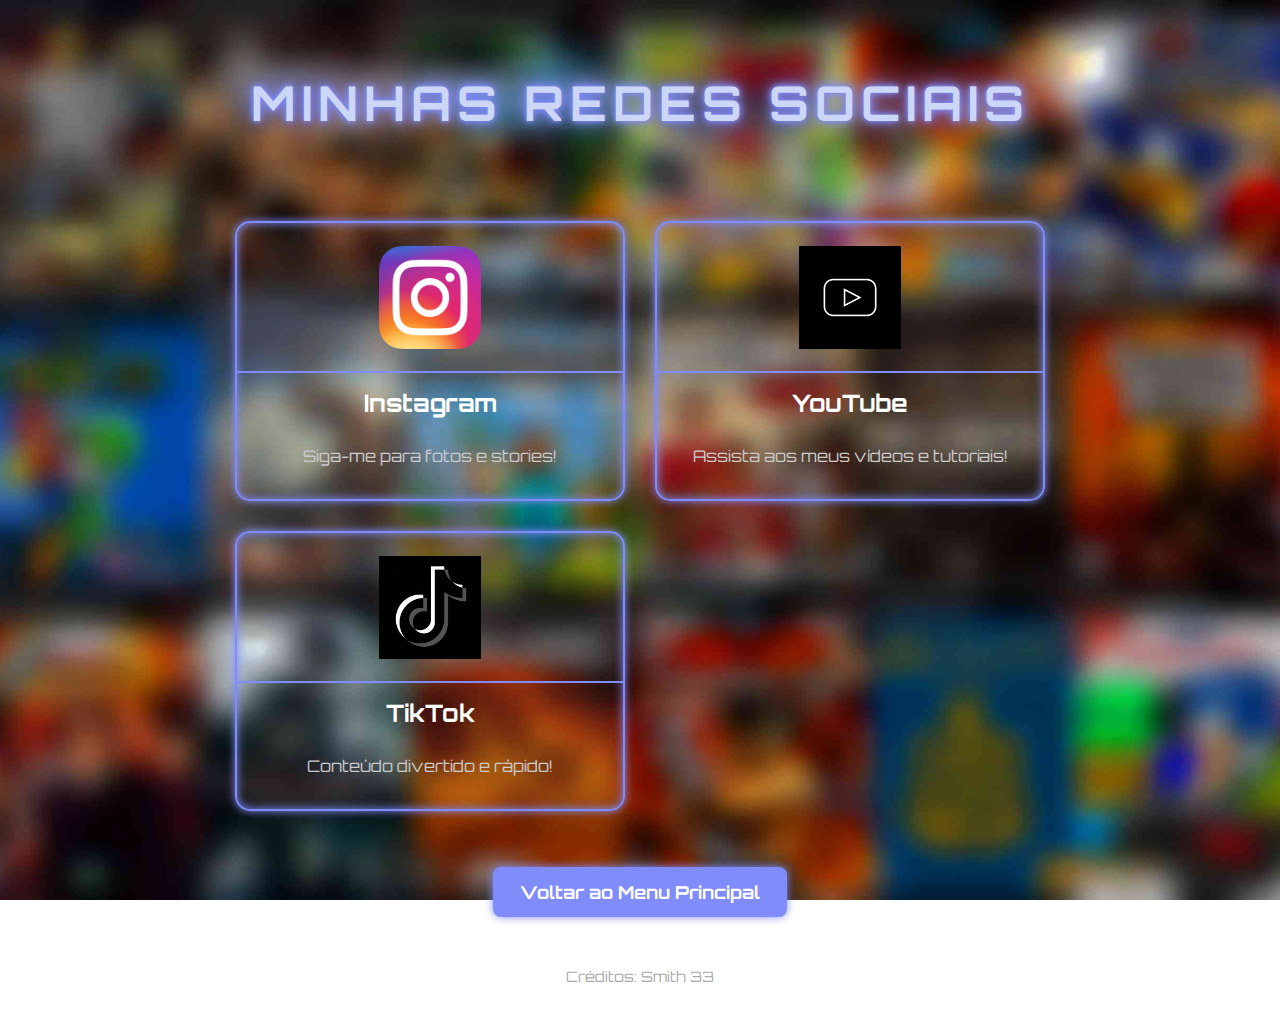
<file: Links/index.html>
<!DOCTYPE html>
<html lang="pt-br">
<head>
    <meta charset="UTF-8">
    <meta name="viewport" content="width=device-width, initial-scale=1.0">
    <title>Minhas Redes Sociais</title>
    <link rel="stylesheet" href="redes-sociais.css">
</head>
<body>
    <header>
        <h1>Minhas Redes Sociais</h1>
    </header>

    <main>
        <ul class="social-list">
            <li class="social-item">
                <a href="https://www.instagram.com/smith.sx1" target="_blank">
                    <div class="social-icon">
                        <img src="icons/instagram.png" alt="Ícone do Instagram">
                    </div>
                    <div class="social-info">
                        <h2>Instagram</h2>
                        <p>Siga-me para fotos e stories!</p>
                    </div>
                </a>
            </li>
            <li class="social-item">
                <a href="https://www.youtube.com/@smith33x" target="_blank">
                    <div class="social-icon">
                        <img src="icons/youtube.jpg" alt="Ícone do YouTube">
                    </div>
                    <div class="social-info">
                        <h2>YouTube</h2>
                        <p>Assista aos meus vídeos e tutoriais!</p>
                    </div>
                </a>
            </li>
            <li class="social-item">
                <a href="https://www.tiktok.com/@smith33x" target="_blank">
                    <div class="social-icon">
                        <img src="icons/tiktok.jpg" alt="Ícone do TikTok">
                    </div>
                    <div class="social-info">
                        <h2>TikTok</h2>
                        <p>Conteúdo divertido e rápido!</p>
                    </div>
                </a>
            </li>
        </ul>
    </main>

    <div class="back-to-menu">
        <a href="../index.html">Voltar ao Menu Principal</a>
    </div>

    <div class="credits">Créditos: Smith 33</div>
</body>
</html>
</file>
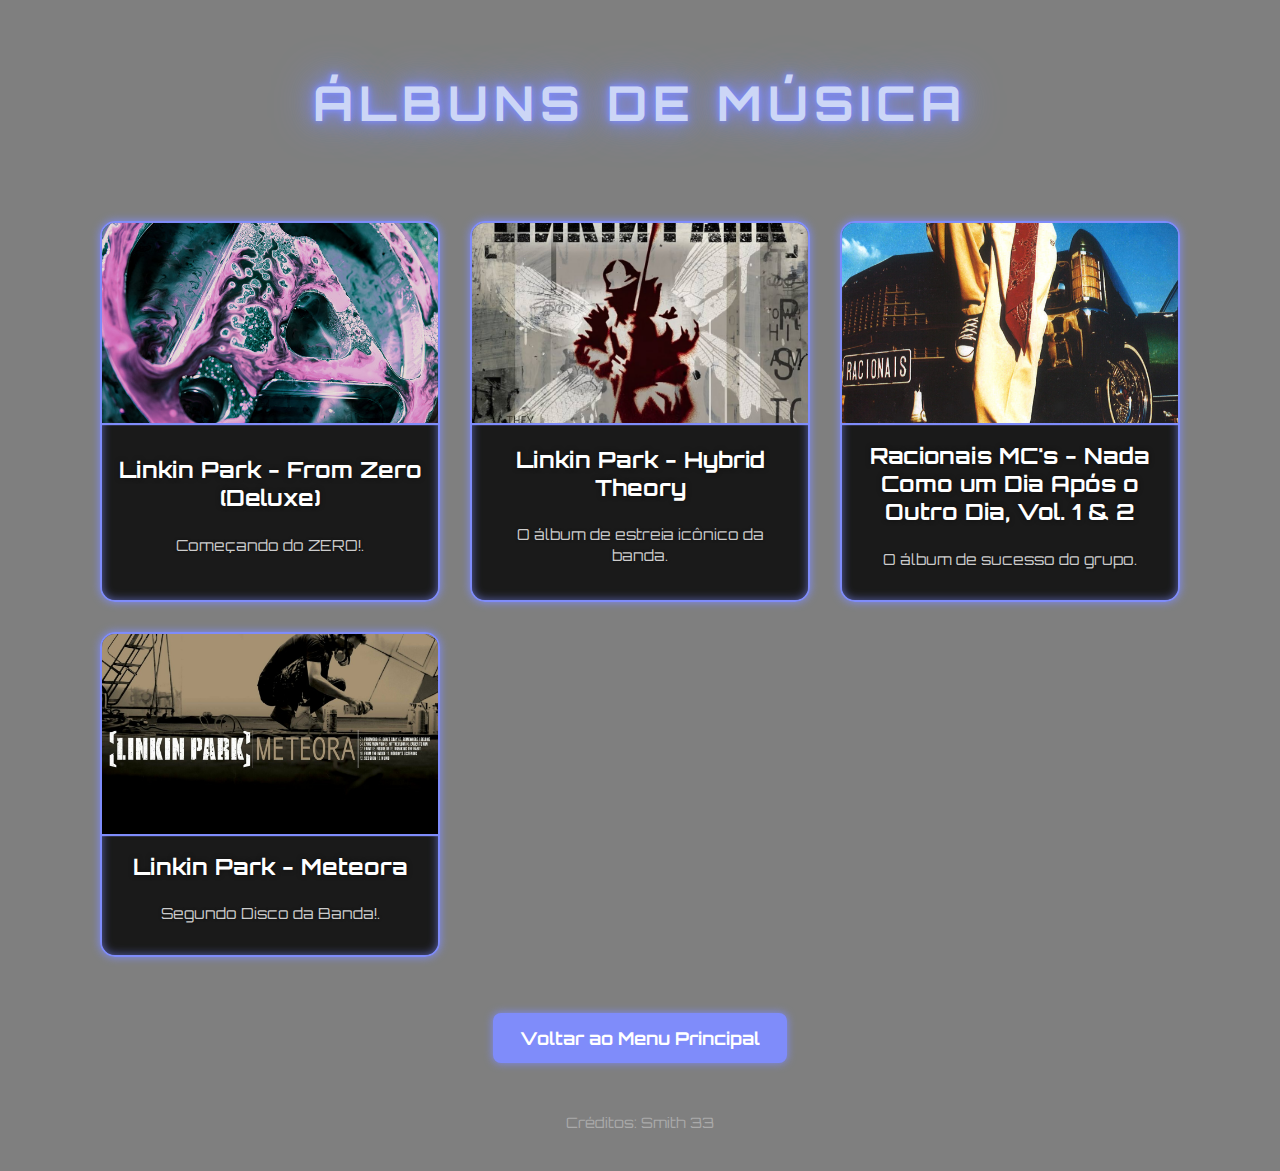
<file: Arquivos/music/index.html>
<!DOCTYPE html>
<html lang="pt-br">
<head>
    <meta charset="UTF-8">
    <meta name="viewport" content="width=device-width, initial-scale=1.0">
    <title>Álbuns de Música - Sua Biblioteca</title>
    <link rel="stylesheet" href="music-albums.css">
    
    </head>
<body>
    <div id="page-transition-overlay">
        <div class="spinner"></div>
    </div>

    <header>
        <h1>Álbuns de Música</h1>
    </header>

    <main class="album-category-container">
        <ul class="album-category-list">
            
            <li class="album-category-item">
                <a href="https://www.mediafire.com/file/zqbpl25zlhhfa0g/From+Zero+(Deluxe+Edition).zip/file" download>
                    <div class="album-cover">
                        <img src="img/from_zero_deluxe_cover.jpg" alt="Capa Linkin Park - From Zero (Deluxe)">
                    </div>
                    <div class="album-info">
                        <h2>Linkin Park - From Zero (Deluxe)</h2>
                        <p>Começando do ZERO!.</p>
                    </div>
                </a>
            </li>

            <li class="album-category-item">
                <a href="https://www.mediafire.com/file/kyvdgiaset6q2m0/Hybrid+Theory.zip/file" download>
                    <div class="album-cover">
                        <img src="img/hybridtheory.jpg" alt="Capa Linkin Park - Hybrid Theory">
                    </div>
                    <div class="album-info">
                        <h2>Linkin Park - Hybrid Theory</h2>
                        <p>O álbum de estreia icônico da banda.</p>
                    </div>
                </a>
        <li class="album-category-item">
                <a href="https://www.mediafire.com/file/0r5442588osmwqv/Nada+Como+um+Dia+Após+o+Outro+Dia,+Vol.+1+&+2.zip/file" download>
                    <div class="album-cover">
                        <img src="img/racionais.jpg" alt="Racionais MC -  Nada Como um Dia Após o Outro Dia, Vol. 1 & 2's
">
                   </div>
                    <div class="album-info">
                        <h2>Racionais MC's -  Nada Como um Dia Após o Outro Dia, Vol. 1 & 2 </h2>
                        <p>O álbum de sucesso do grupo.</p>
                    </div>

                    </div>
                </a>
            </li>
</li>

            <li class="album-category-item">
                <a href="https://www.mediafire.com/file/34nahdlvkmb5gmu/Meteora.zip/file" download>
                    <div class="album-cover">
                        <img src="img/meteora.jpg" alt="Capa Linkin Park - Meteora">
                    </div>
                    <div class="album-info">
                        <h2>Linkin Park - Meteora</h2>
                        <p>Segundo Disco da Banda!.</p>
                    </div>
                </a>
            
            </ul>
    </main>

    <div class="back-to-menu">
        <a href="../../index.html">Voltar ao Menu Principal</a>
    </div>

    <div class="credits">Créditos: Smith 33</div>

</body>
</html>
</file>
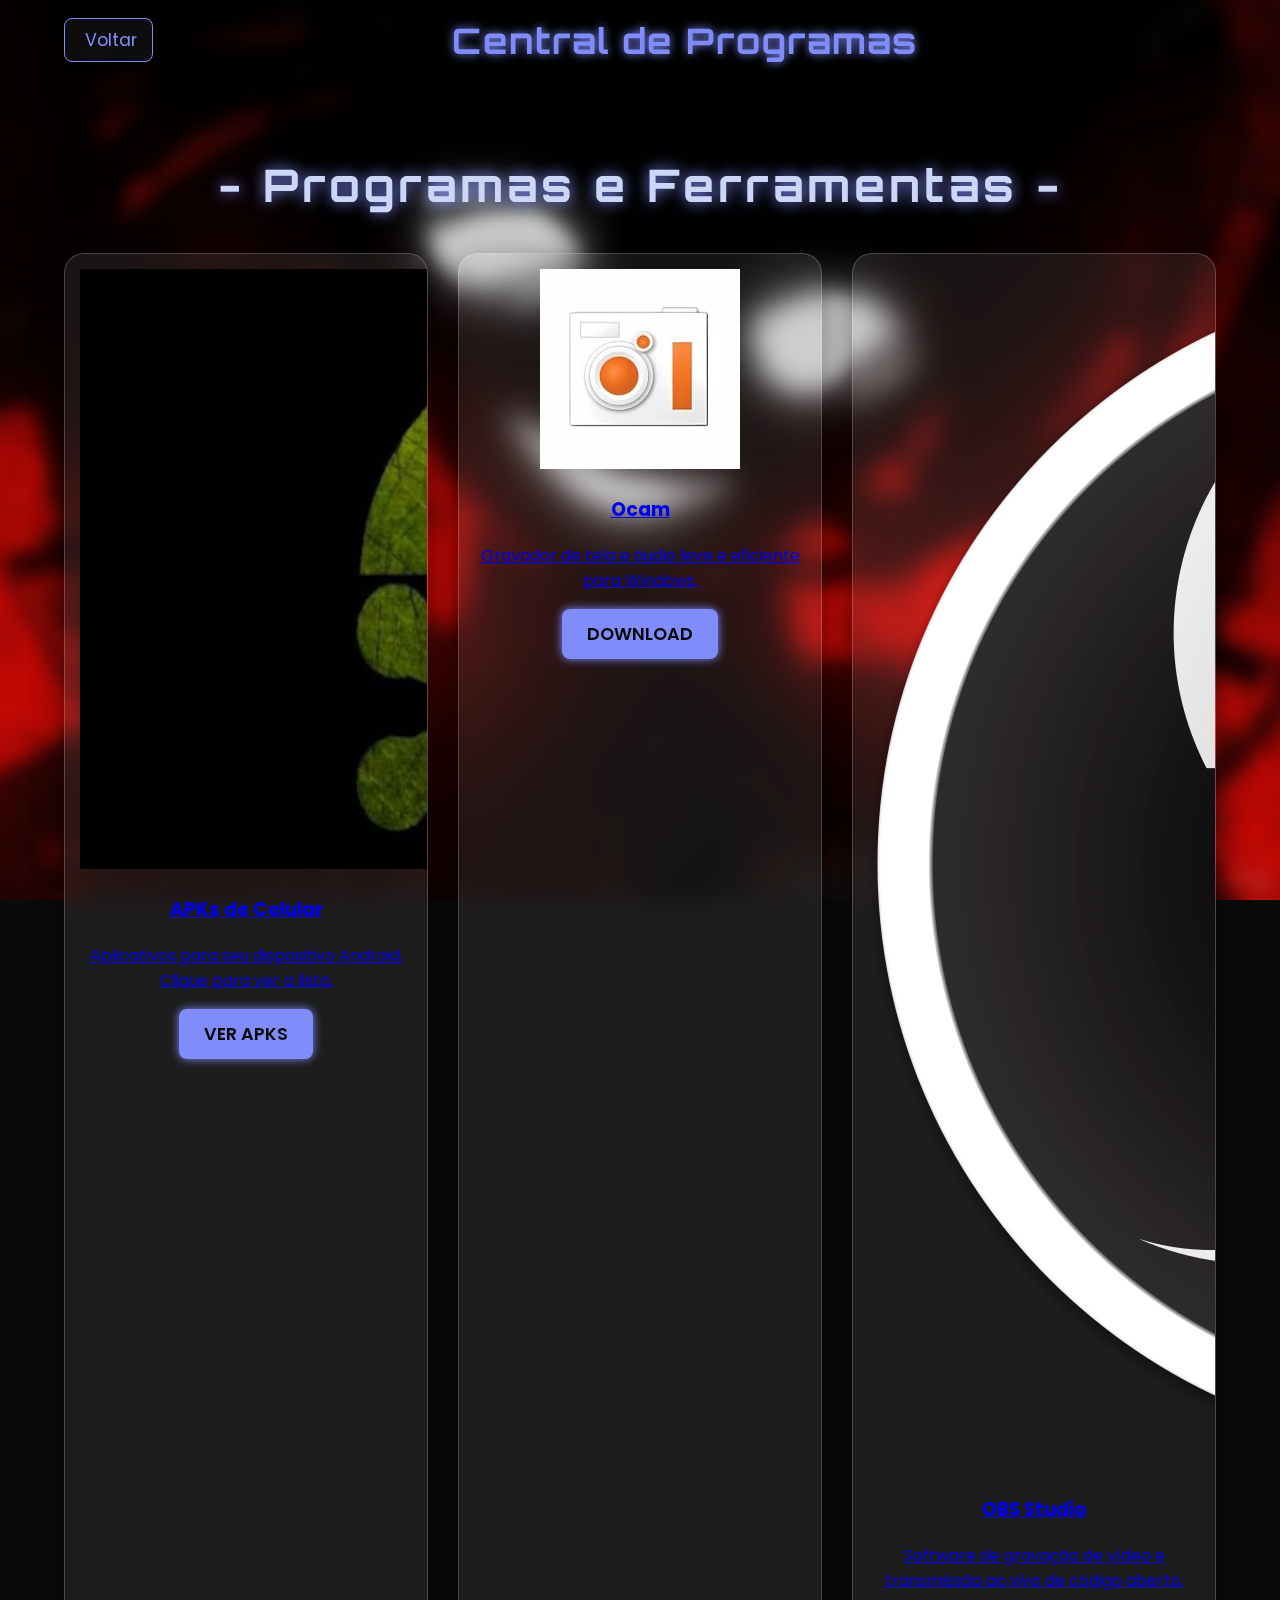
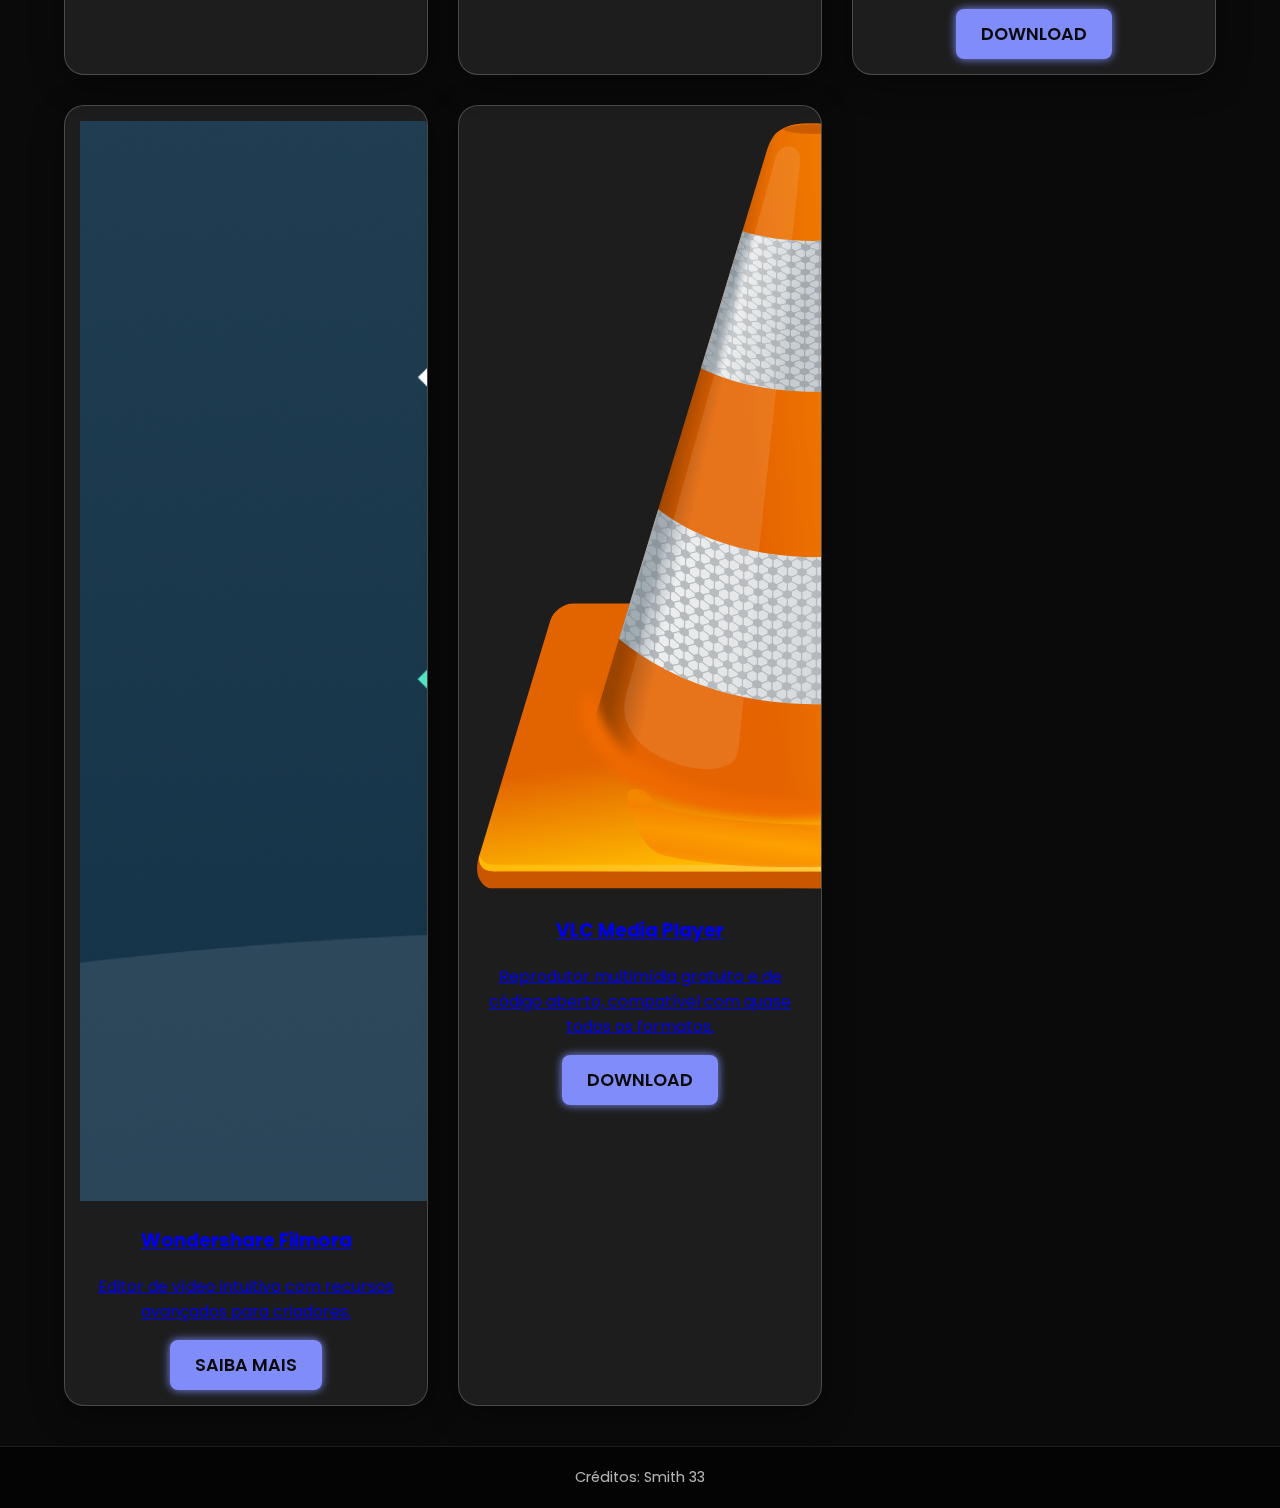
<file: Arquivos/Programas/index.html>
<!DOCTYPE html>
<html lang="pt-br">
<head>
    <meta charset="UTF-8">
    <meta name="viewport" content="width=device-width, initial-scale=1.0">
    <title>Central de Programas</title>
    <link rel="stylesheet" href="programas.css">
    </head>
<body>
    <div id="page-transition-overlay">
        <div class="spinner"></div>
    </div>

    <header class="main-header">
        <a href="../../index.html" class="back-button-global">
            <i class="fas fa-arrow-left"></i> Voltar
        </a>
        <h1 class="page-title-global">Central de Programas</h1>
        </header>

    <main class="content-wrapper">
        <section class="category-section">
            <h2 class="section-title">- Programas e Ferramentas -</h2>
            <ul class="card-container"> <li class="card blur-effect">
                    <a href="APK/index.html">
                        <div class="card-icon">
                            <img src="icons/apks.png" alt="Ícone de APKs de Celular">
                        </div>
                        <h3>APKs de Celular</h3>
                        <p>Aplicativos para seu dispositivo Android. Clique para ver a lista.</p>
                        <button class="card-button">Ver APKs</button>
                    </a>
                </li>

                <li class="card blur-effect">
                    <a href="https://mega.nz/file/Tlh0AJSC#UYXITH-3c_AtiBJN03onfAC7ZJbTxtCfw6A6kR0zfHM" download>
                        <div class="card-icon">
                            <img src="icons/ocam.jpg" alt="Ícone Ocam">
                        </div>
                        <h3>Ocam</h3>
                        <p>Gravador de tela e áudio leve e eficiente para Windows.</p>
                        <button class="card-button">Download</button>
                    </a>
                </li>

                <li class="card blur-effect">
                    <a href="https://cdn-fastly.obsproject.com/downloads/OBS-Studio-31.0.2-Windows-Installer.exe" download>
                        <div class="card-icon">
                            <img src="icons/OBS_Studio_.png" alt="Ícone OBS Studio">
                        </div>
                        <h3>OBS Studio</h3>
                        <p>Software de gravação de vídeo e transmissão ao vivo de código aberto.</p>
                        <button class="card-button">Download</button>
                    </a>
                </li>

                <li class="card blur-effect">
                    <a href="nolink" target="_blank">
                        <div class="card-icon">
                            <img src="icons/filmora.png" alt="Ícone Wondershare Filmora">
                        </div>
                        <h3>Wondershare Filmora</h3>
                        <p>Editor de vídeo intuitivo com recursos avançados para criadores.</p>
                        <button class="card-button">Saiba Mais</button>
                    </a>
                </li>

                <li class="card blur-effect">
                    <a href="https://get.videolan.org/vlc/3.0.21/win32/vlc-3.0.21-win32.exe" download>
                        <div class="card-icon">
                            <img src="icons/VLC_Icon.svg" alt="Ícone VLC Media Player">
                        </div>
                        <h3>VLC Media Player</h3>
                        <p>Reprodutor multimídia gratuito e de código aberto, compatível com quase todos os formatos.</p>
                        <button class="card-button">Download</button>
                    </a>
                </li>
            </ul>
        </section>
    </main>

    <footer class="site-footer-global">
        <div class="credits">Créditos: Smith 33</div>
    </footer>
</body>
</html>
</file>
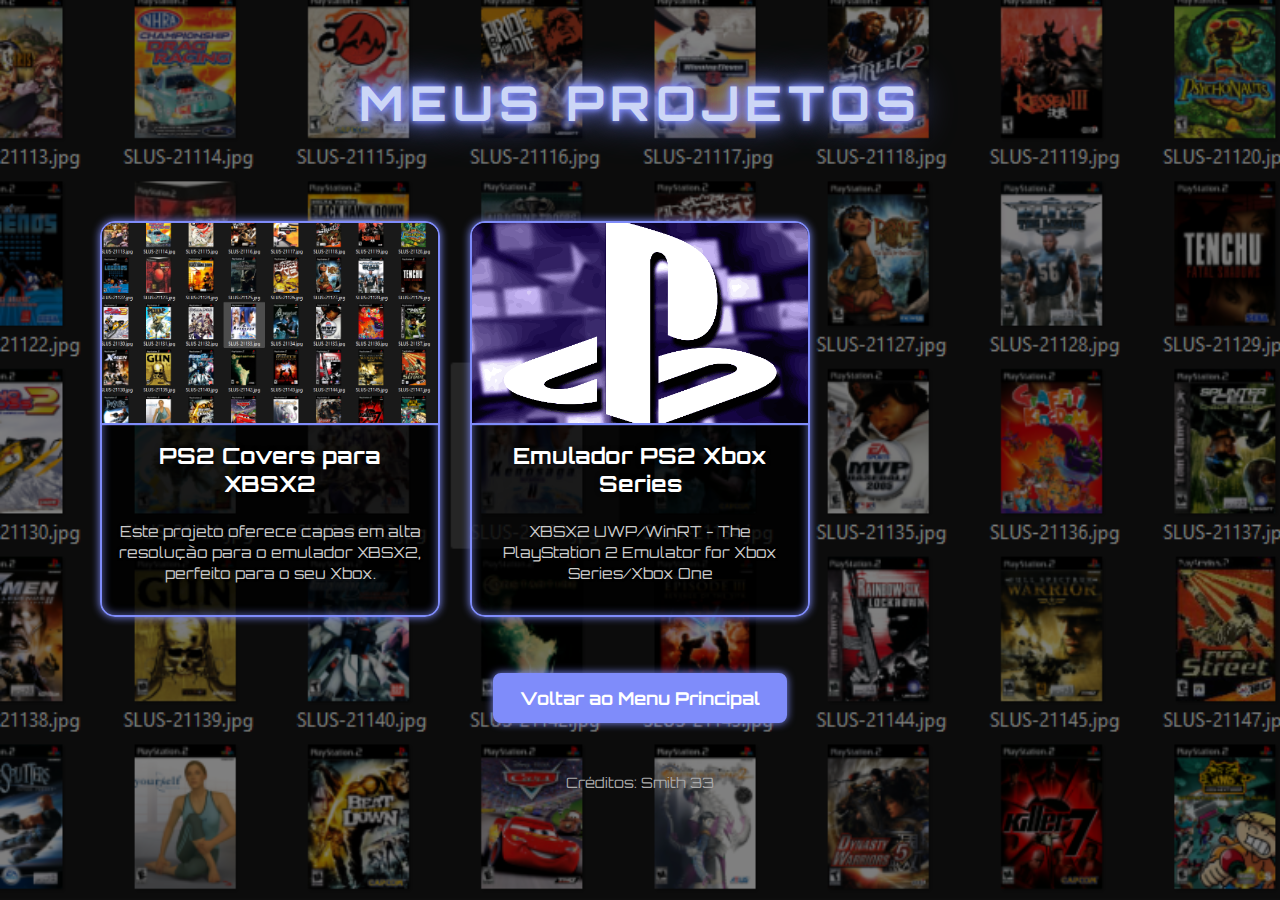
<file: Arquivos/Emuladores/emu.html>
<!DOCTYPE html>
<html lang="pt-br">
<head>
    <meta charset="UTF-8">
    <meta name="viewport" content="width=device-width, initial-scale=1.0">
    <title>Meus Projetos - Capas de PS2</title>
    <link rel="stylesheet" href="ps2-covers.css">
</head>
<body>
    <div id="page-transition-overlay">
        <div class="spinner"></div>
    </div>

    <header>
        <h1>Meus Projetos</h1>
    </header>

    <main class="project-category-container">
        <ul class="project-category-list">
            <li class="project-category-item">
                <a href="https://www.mediafire.com/file/der1casxdtwrpfm/Covers+smith+33.zip/file" download>
                    <div class="project-cover">
                        <img src="icons/ps2-covers-icon.png" alt="Capa de PS2 para Download">
                    </div>
                    <div class="project-info">
                        <h2>PS2 Covers para XBSX2</h2>
                        <p>Este projeto oferece capas em alta resolução para o emulador XBSX2, perfeito para o seu Xbox.</p>
                    </div>
                </a>
            </li>
            <li class="project-category-item">
                <a href="https://github.com/TheRhysWyrill/XBSX2/releases/tag/2.0.8.2" download>
                    <div class="project-cover">
                        <img src="icons/xbsx2.png" alt="Emulador PS2 Xbox Series">
                    </div>
                    <div class="project-info">
                        <h2>Emulador PS2 Xbox Series</h2>
                        <p>XBSX2 UWP/WinRT - The PlayStation 2 Emulator for Xbox Series/Xbox One</p>
                    </div>
                </a>
            </li>
        </ul>
    </main>

    <div class="back-to-menu">
        <a href="../../index.html">Voltar ao Menu Principal</a>
    </div>

    <div class="credits">Créditos: Smith 33</div>

</body>
</html>
</file>
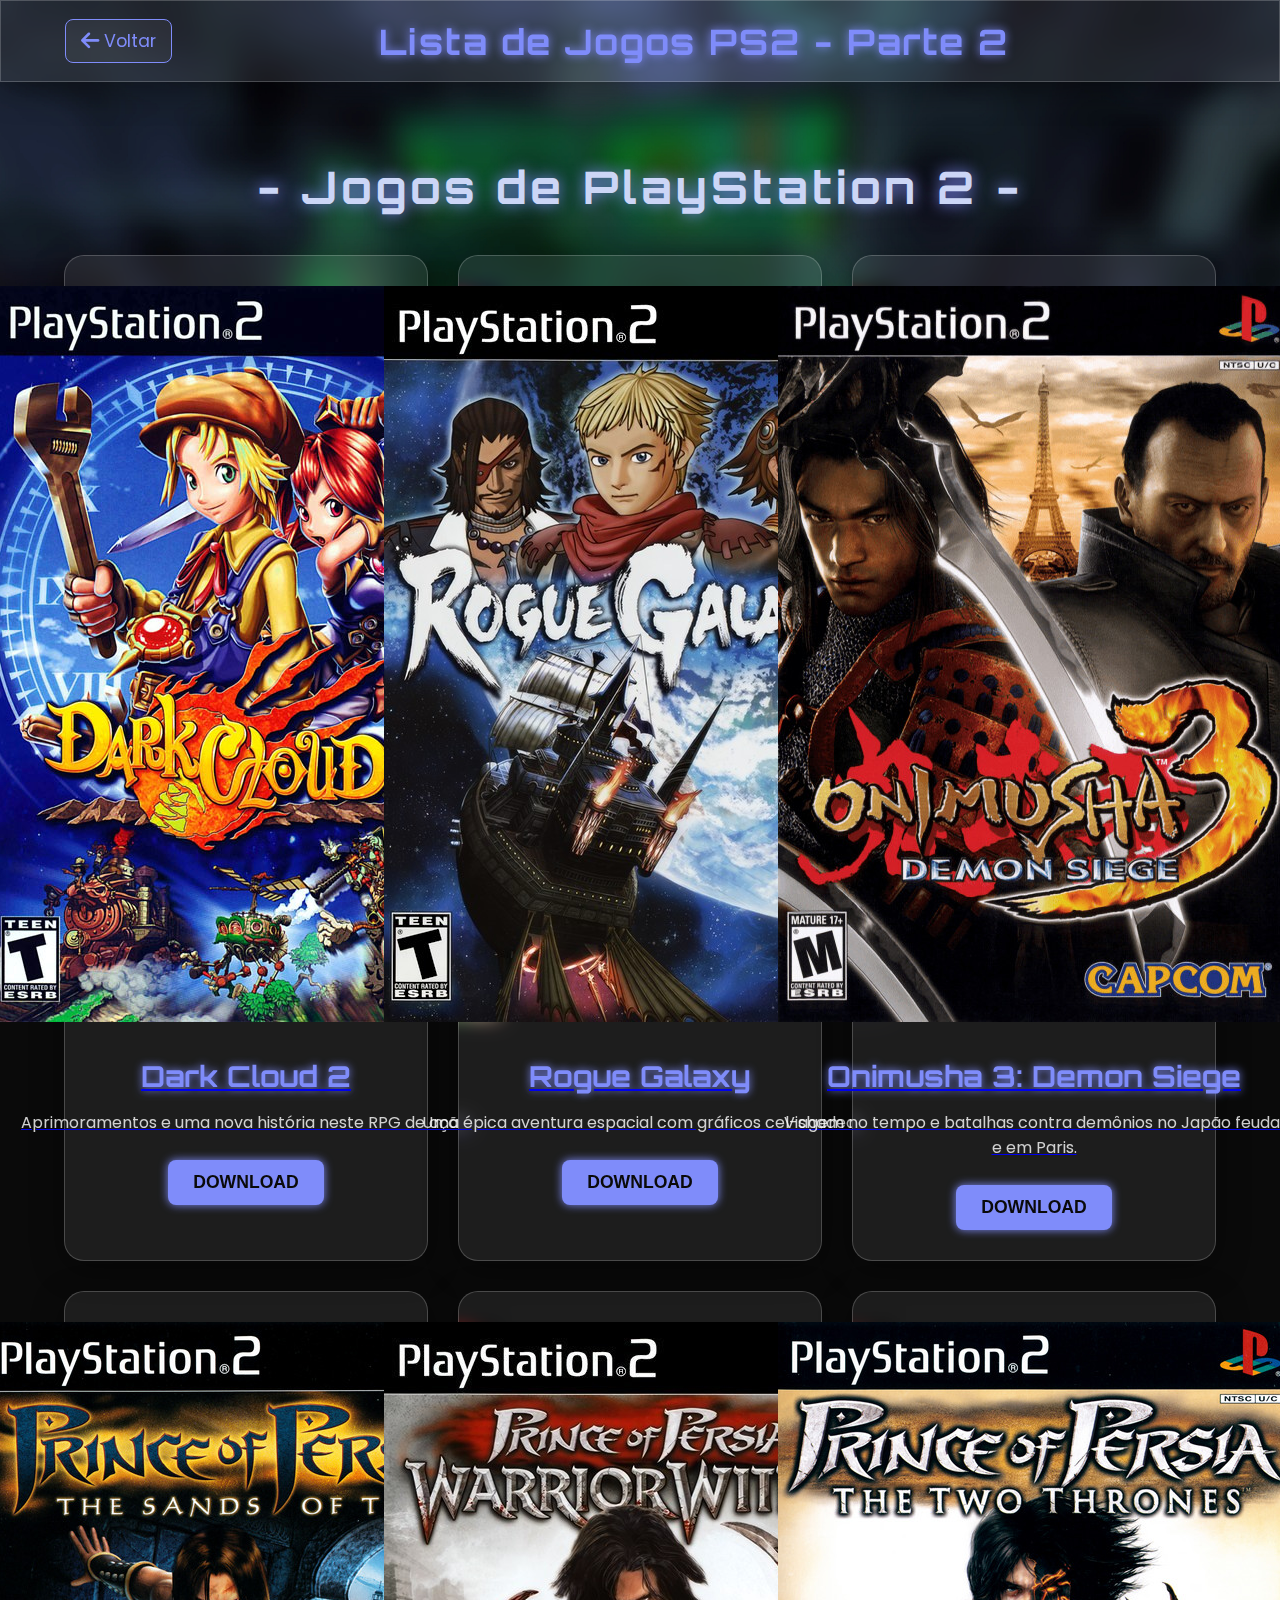
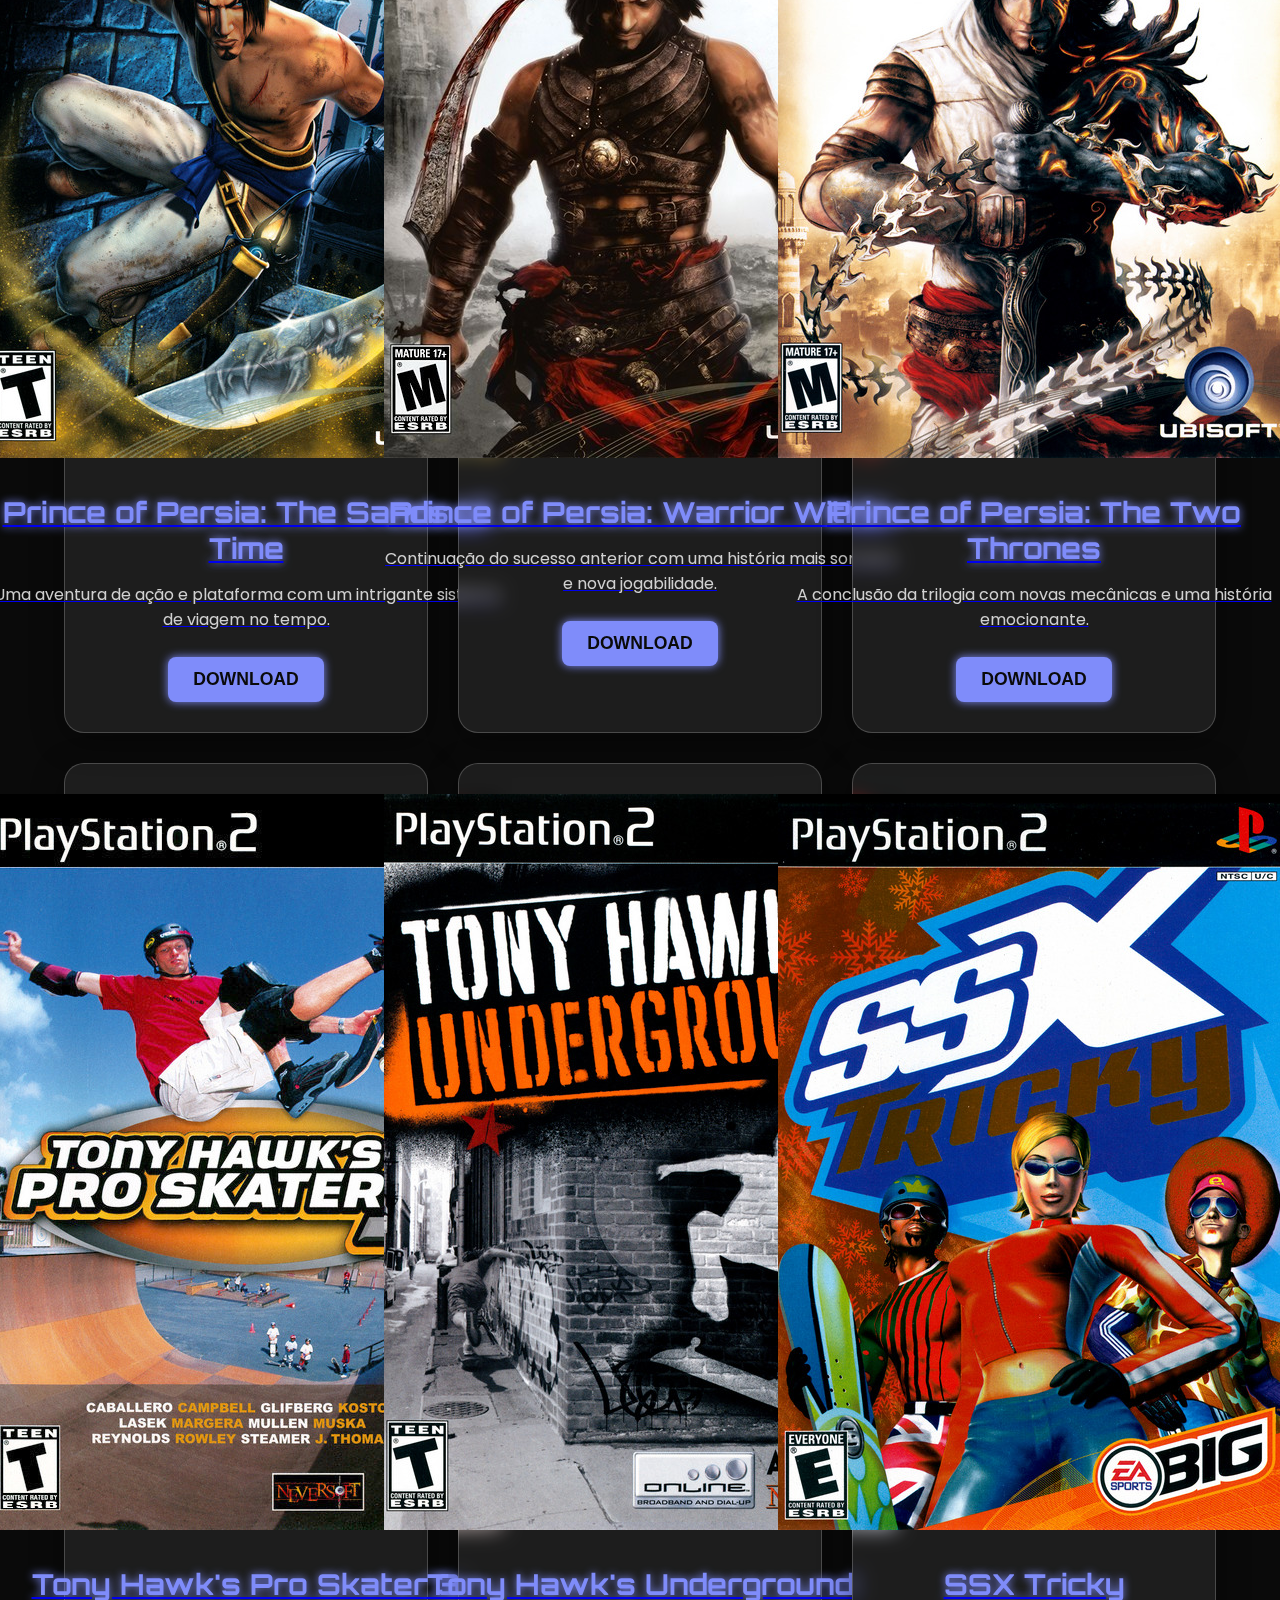
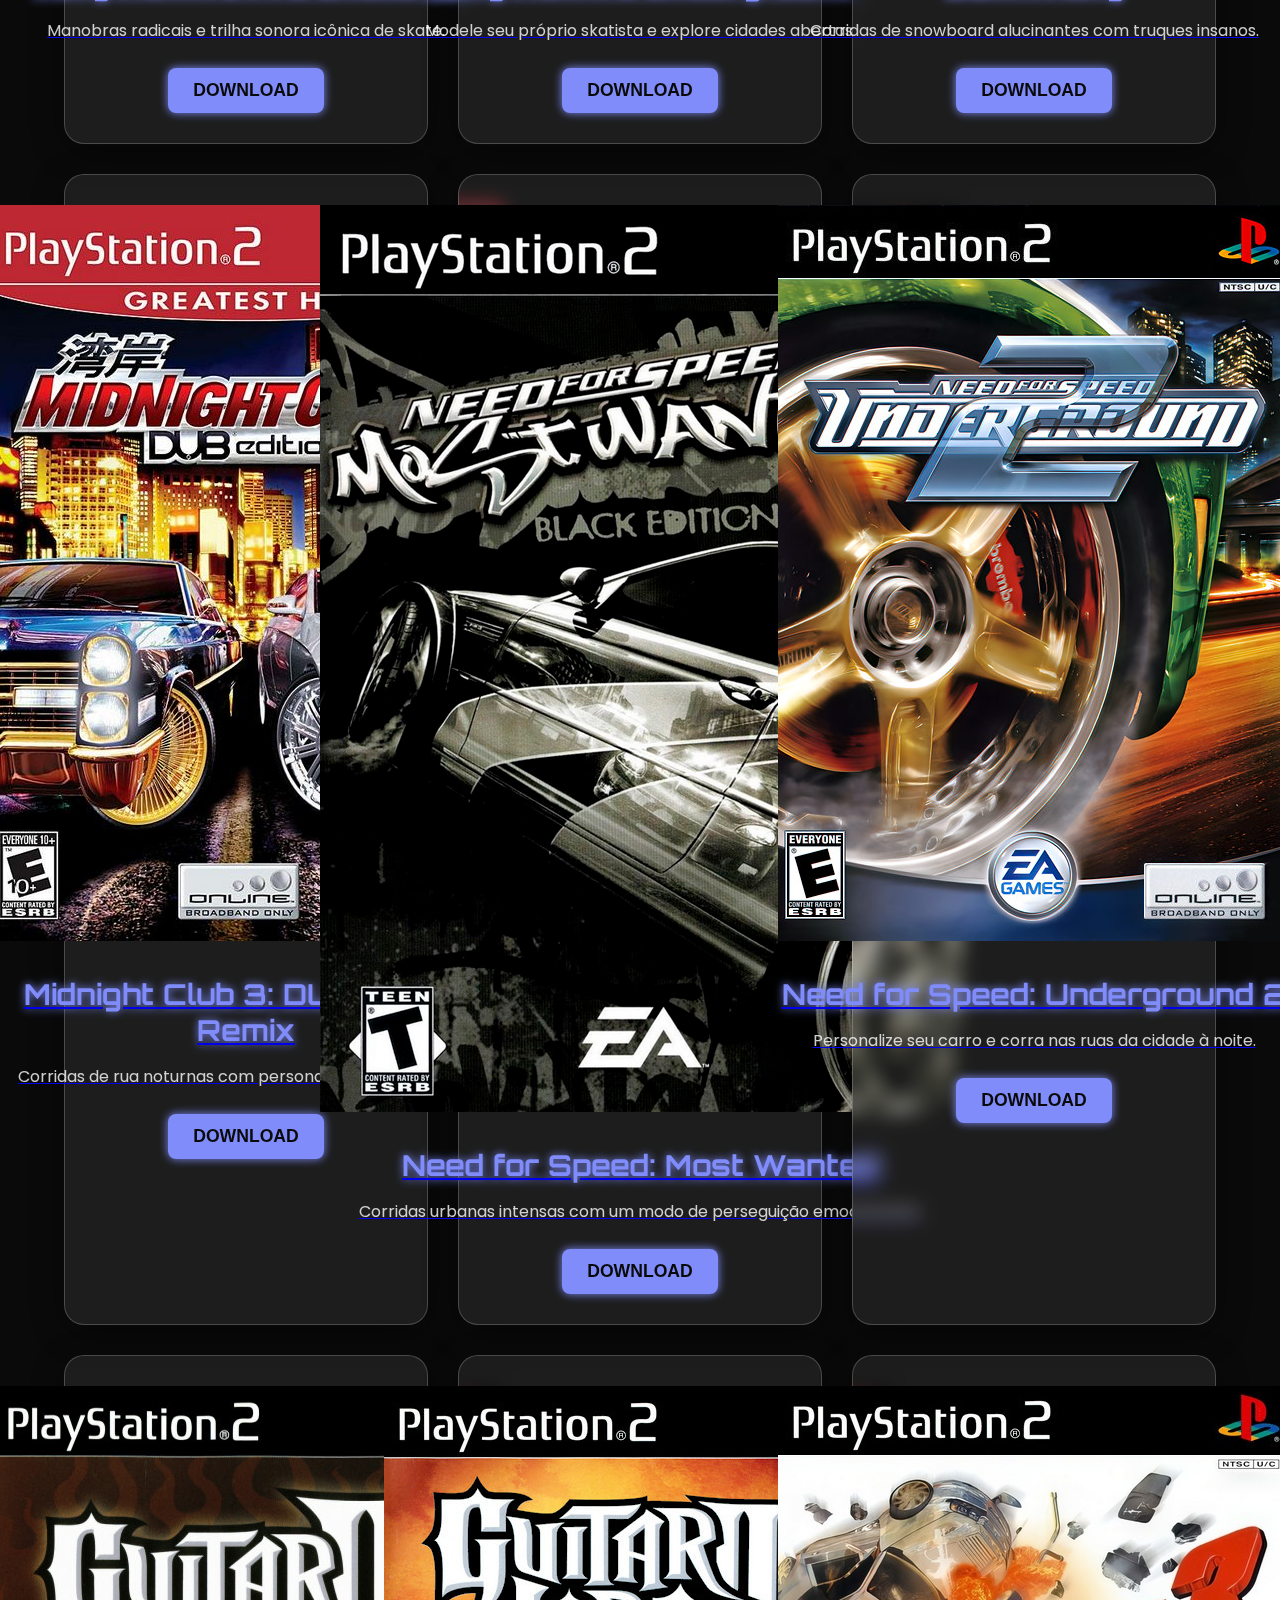
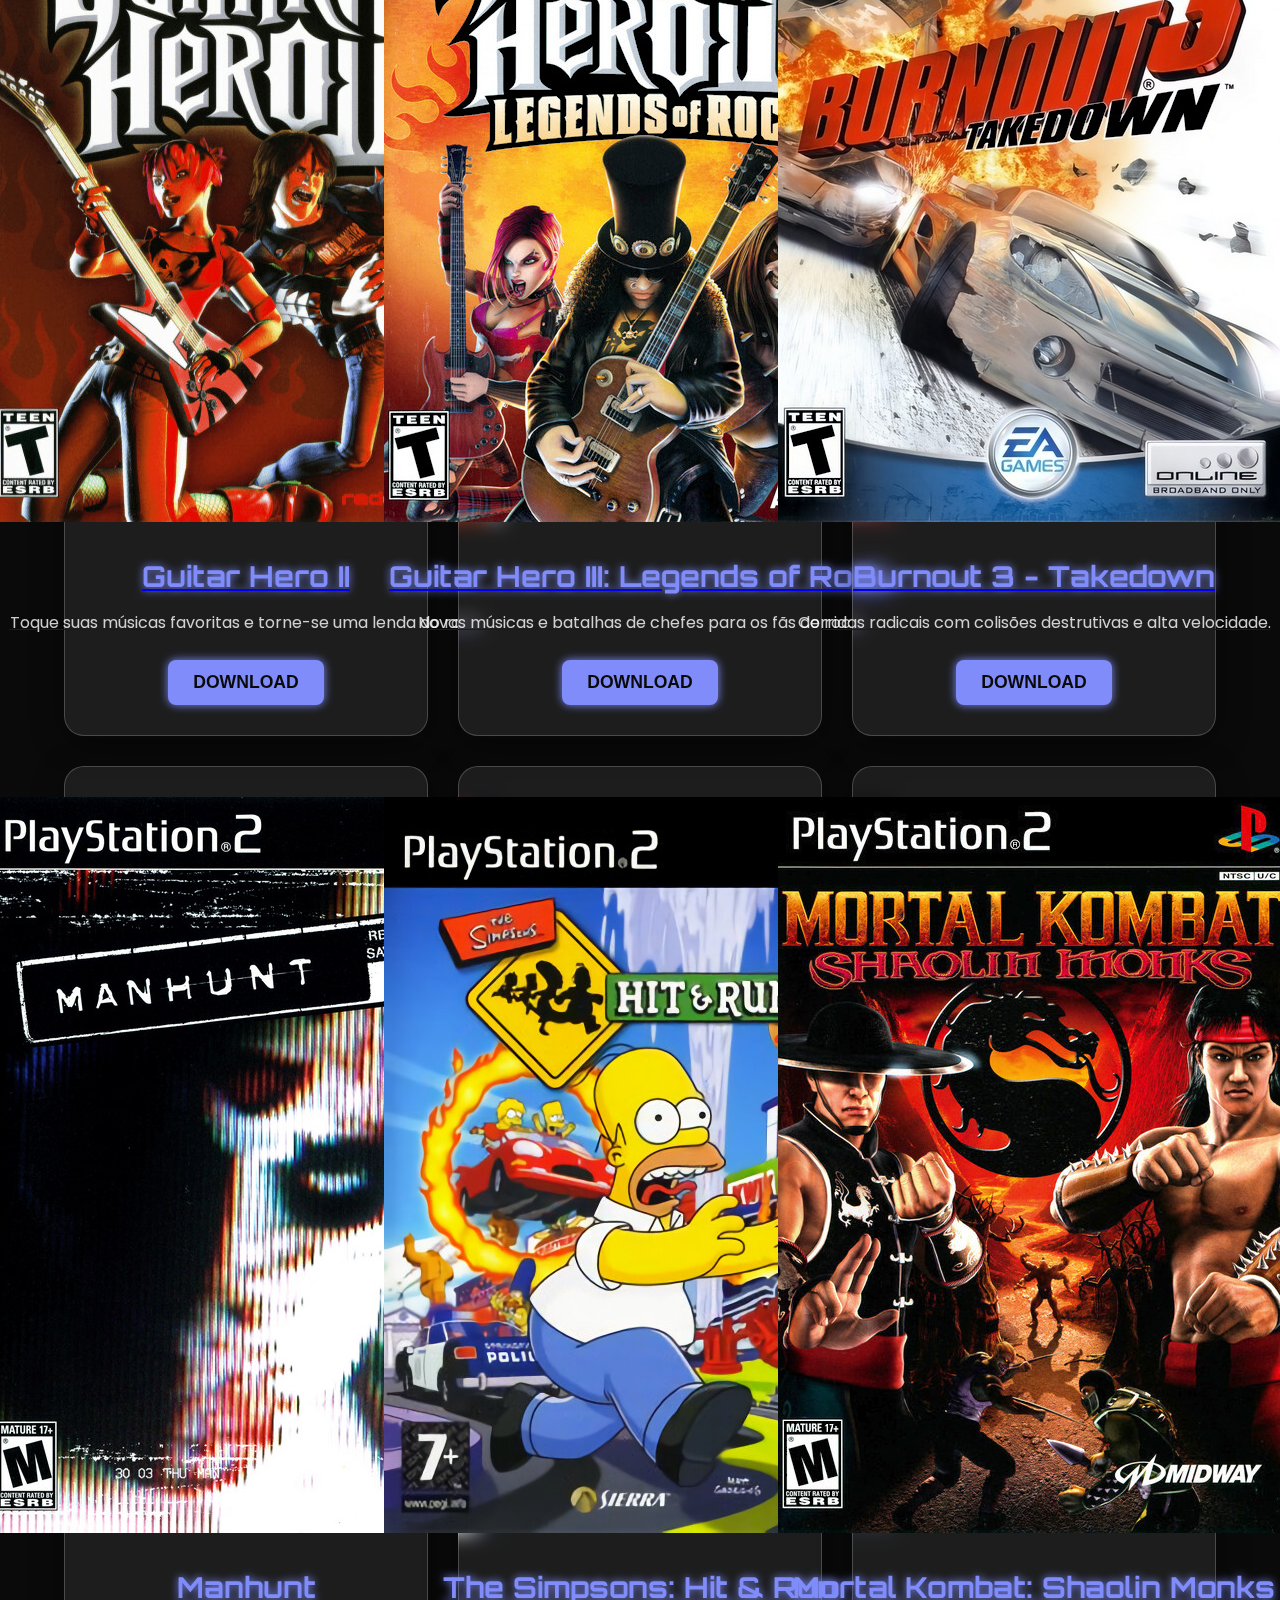
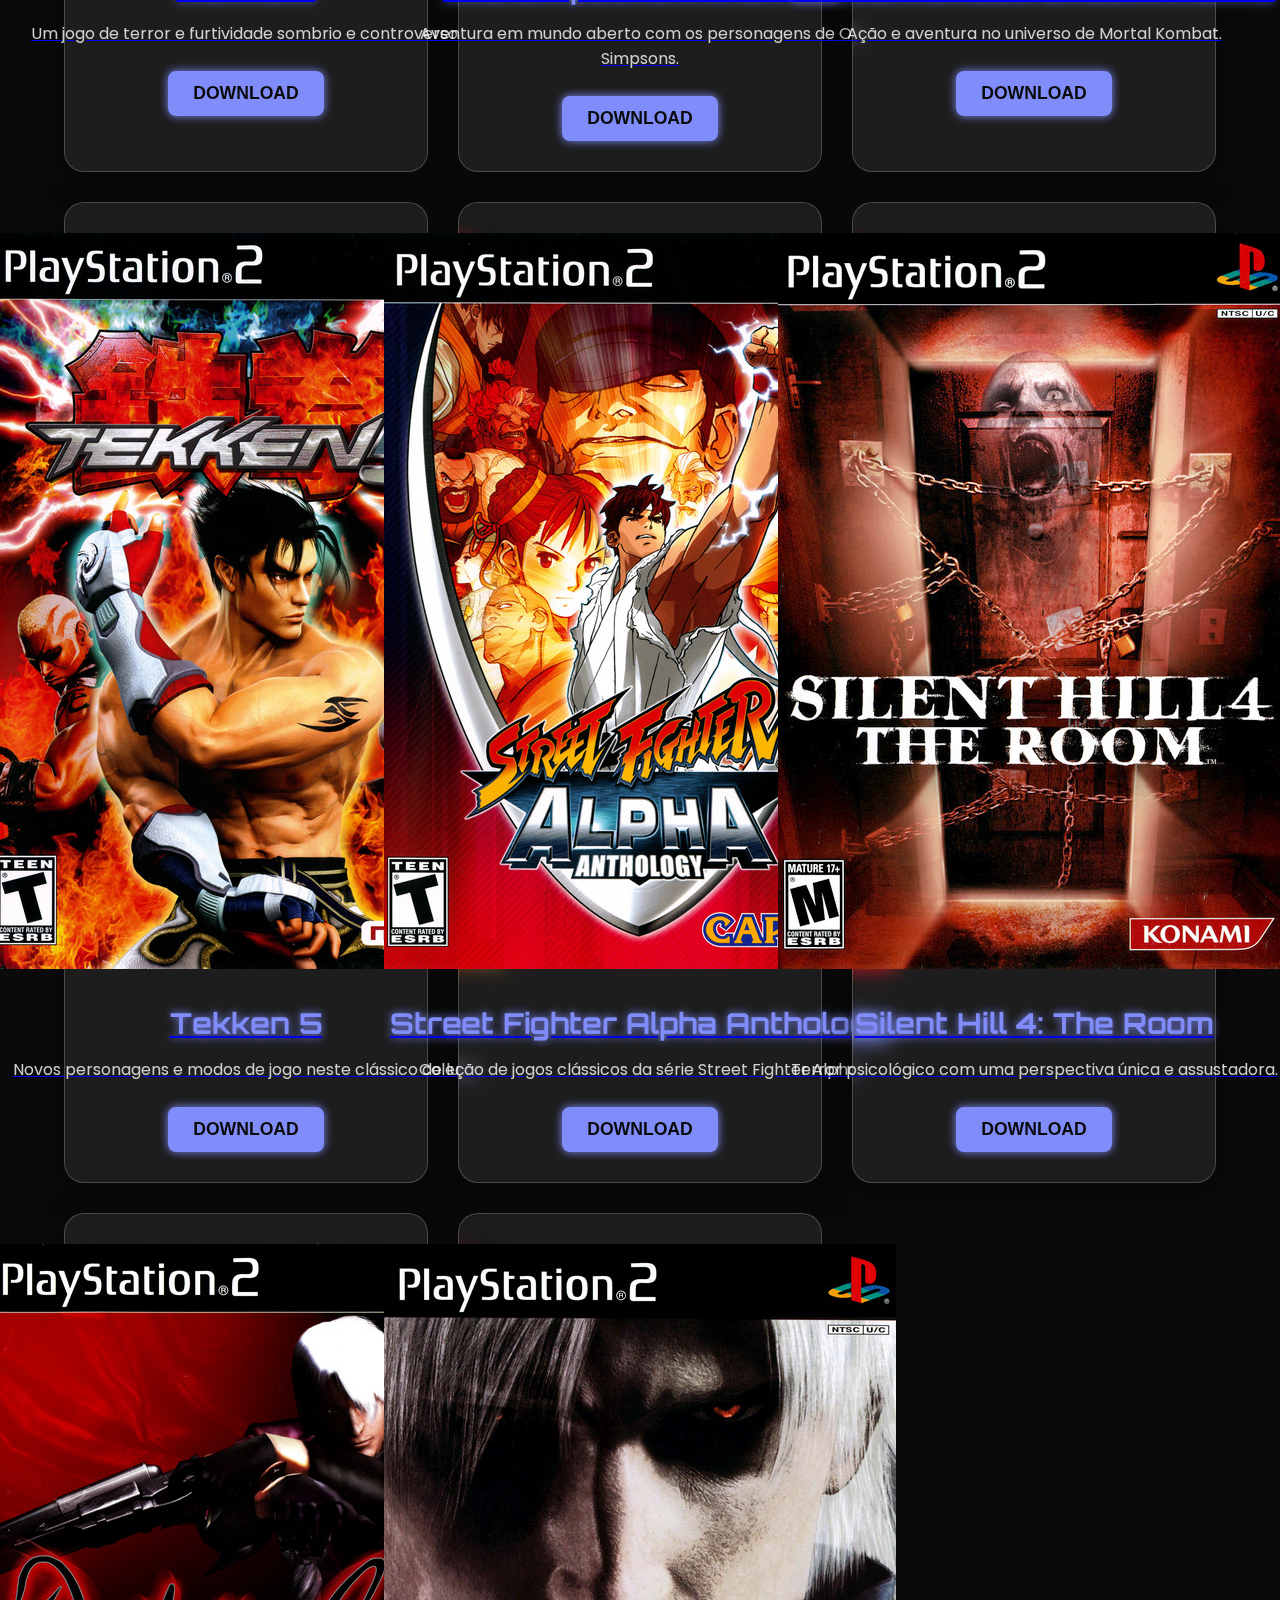
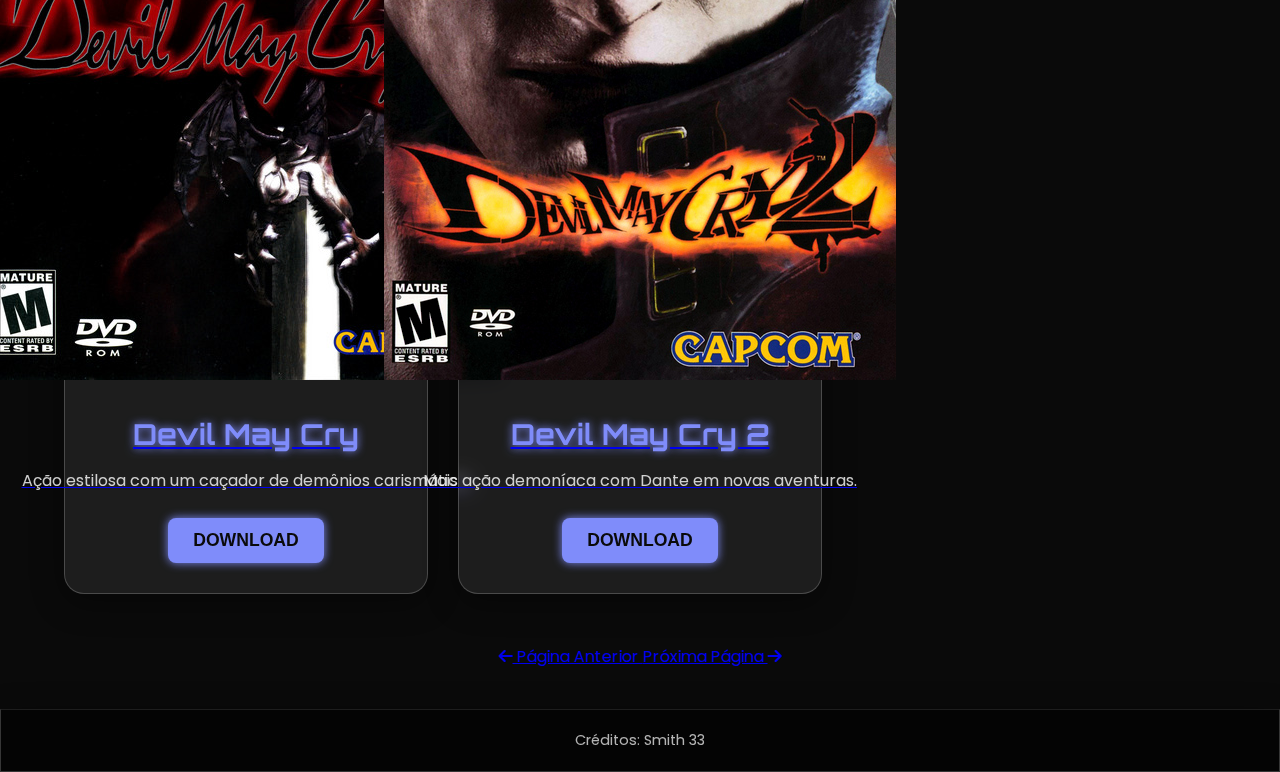
<file: Arquivos/Jogos/games_part2.html>
<!DOCTYPE html>
<html lang="pt-br">
<head>
    <meta charset="UTF-8">
    <meta name="viewport" content="width=device-width, initial-scale=1.0">
    <title>Jogos PS2 - Parte 2</title>
    <link rel="stylesheet" href="jogos.css">
    <link rel="stylesheet" href="https://cdnjs.cloudflare.com/ajax/libs/font-awesome/6.0.0-beta3/css/all.min.css">
</head>
<body>
    <div id="page-transition-overlay">
        <div class="spinner"></div>
    </div>

    <header class="main-header blur-effect"> 
        <a href="../../index.html" class="back-button-global">
            <i class="fas fa-arrow-left"></i> Voltar
        </a>
        <h1 class="page-title-global">Lista de Jogos PS2 - Parte 2</h1>
    </header>

    <main class="content-wrapper">
        <section class="category-section">
            <h2 class="section-title">- Jogos de PlayStation 2 -</h2>
            <ul class="card-container">
                <li class="card blur-effect">
                    <a href="https://myrient.erista.me/files/Redump/Sony%20-%20PlayStation%202/Dark%20Cloud%202%20%28USA%29.zip" target="_blank" class="game-link">
                        <div class="card-image-wrapper">
                            <img src="cov/SCUS-97213.jpg" alt="Dark Cloud 2">
                        </div>
                        <div class="card-content">
                            <h3>Dark Cloud 2</h3>
                            <p>Aprimoramentos e uma nova história neste RPG de ação.</p>
                            <button class="card-button">Download</button>
                        </div>
                    </a>
                </li>
                <li class="card blur-effect">
                    <a href="https://myrient.erista.me/files/Redump/Sony%20-%20PlayStation%202/Rogue%20Galaxy%20%28USA%29.zip" target="_blank" class="game-link">
                        <div class="card-image-wrapper">
                            <img src="cov/SCUS-97490.jpg" alt="Rogue Galaxy">
                        </div>
                        <div class="card-content">
                            <h3>Rogue Galaxy</h3>
                            <p>Uma épica aventura espacial com gráficos cel-shaded.</p>
                            <button class="card-button">Download</button>
                        </div>
                    </a>
                </li>
                <li class="card blur-effect">
                    <a href="https://myrient.erista.me/files/Redump/Sony%20-%20PlayStation%202/Onimusha%203%20-%20Demon%20Siege%20%28USA%29.zip" target="_blank" class="game-link">
                        <div class="card-image-wrapper">
                            <img src="cov/SLUS-20694.jpg" alt="Onimusha 3: Demon Siege">
                        </div>
                        <div class="card-content">
                            <h3>Onimusha 3: Demon Siege</h3>
                            <p>Viagem no tempo e batalhas contra demônios no Japão feudal e em Paris.</p>
                            <button class="card-button">Download</button>
                        </div>
                    </a>
                </li>
            
      
                    </a>
                </li>
                <li class="card blur-effect">
                    <a href="https://myrient.erista.me/files/Redump/Sony%20-%20PlayStation%202/Prince%20of%20Persia%20-%20The%20Sands%20of%20Time%20%28USA%29%20%28En%2CFr%2CEs%29.zip" target="_blank" class="game-link">
                        <div class="card-image-wrapper">
                            <img src="cov/prince_of_persia_sands_of_time.jpg" alt="Prince of Persia: The Sands of Time">
                        </div>
                        <div class="card-content">
                            <h3>Prince of Persia: The Sands of Time</h3>
                            <p>Uma aventura de ação e plataforma com um intrigante sistema de viagem no tempo.</p>
                            <button class="card-button">Download</button>
                        </div>
                    </a>
                </li>
                <li class="card blur-effect">
                    <a href="https://myrient.erista.me/files/Redump/Sony%20-%20PlayStation%202/Prince%20of%20Persia%20-%20Warrior%20Within%20%28USA%29%20%28En%2CFr%2CEs%29.zip" target="_blank" class="game-link">
                        <div class="card-image-wrapper">
                            <img src="cov/SLUS-21022.jpg" alt="Prince of Persia: Warrior Within">
                        </div>
                        <div class="card-content">
                            <h3>Prince of Persia: Warrior Within</h3>
                            <p>Continuação do sucesso anterior com uma história mais sombria e nova jogabilidade.</p>
                            <button class="card-button">Download</button>
                        </div>
                    </a>
                </li>
                <li class="card blur-effect">
                    <a href="https://myrient.erista.me/files/Redump/Sony%20-%20PlayStation%202/Prince%20of%20Persia%20-%20The%20Two%20Thrones%20%28USA%29%20%28En%2CFr%2CEs%29.zip" target="_blank" class="game-link">
                        <div class="card-image-wrapper">
                            <img src="cov/SLUS-21287.jpg" alt="Prince of Persia: The Two Thrones">
                        </div>
                        <div class="card-content">
                            <h3>Prince of Persia: The Two Thrones</h3>
                            <p>A conclusão da trilogia com novas mecânicas e uma história emocionante.</p>
                            <button class="card-button">Download</button>
                        </div>
                    </a>
                </li>
                <li class="card blur-effect">
                    <a href="https://myrient.erista.me/files/Redump/Sony%20-%20PlayStation%202/Tony%20Hawk%27s%20Pro%20Skater%203%20%28USA%29.zip" target="_blank" class="game-link">
                        <div class="card-image-wrapper">
                            <img src="cov/SLUS-20013.jpg" alt="Tony Hawk's Pro Skater 3">
                        </div>
                        <div class="card-content">
                            <h3>Tony Hawk's Pro Skater 3</h3>
                            <p>Manobras radicais e trilha sonora icônica de skate.</p>
                            <button class="card-button">Download</button>
                        </div>
                    </a>
                </li>
                <li class="card blur-effect">
                    <a href="https://myrient.erista.me/files/Redump/Sony%20-%20PlayStation%202/Tony%20Hawk%27s%20Underground%20%28USA%29.zip" target="_blank" class="game-link">
                        <div class="card-image-wrapper">
                            <img src="cov/SLUS-20731.jpg" alt="Tony Hawk's Underground">
                        </div>
                        <div class="card-content">
                            <h3>Tony Hawk's Underground</h3>
                            <p>Modele seu próprio skatista e explore cidades abertas.</p>
                            <button class="card-button">Download</button>
                        </div>
                    </a>
                </li>
                <li class="card blur-effect">
                    <a href="https://myrient.erista.me/files/Redump/Sony%20-%20PlayStation%202/SSX%20Tricky%20%28USA%29.zip" target="_blank" class="game-link">
                        <div class="card-image-wrapper">
                            <img src="cov/SLUS-20326.jpg" alt="SSX Tricky">
                        </div>
                        <div class="card-content">
                            <h3>SSX Tricky</h3>
                            <p>Corridas de snowboard alucinantes com truques insanos.</p>
                            <button class="card-button">Download</button>
                        </div>
                    </a>
                </li>
                <li class="card blur-effect">
                    <a href="https://myrient.erista.me/files/Redump/Sony%20-%20PlayStation%202/Midnight%20Club%203%20-%20DUB%20Edition%20Remix%20%28USA%29.zip" target="_blank" class="game-link">
                        <div class="card-image-wrapper">
                            <img src="cov/SLUS-21355.jpg" alt="Midnight Club 3: DUB Edition Remix">
                        </div>
                        <div class="card-content">
                            <h3>Midnight Club 3: DUB Edition Remix</h3>
                            <p>Corridas de rua noturnas com personalização de veículos.</p>
                            <button class="card-button">Download</button>
                        </div>
                    </a>
                </li>
                <li class="card blur-effect">
                    <a href="https://myrient.erista.me/files/Redump/Sony%20-%20PlayStation%202/Need%20for%20Speed%20-%20Most%20Wanted%20%28USA%29%20%28v2.00%29.zip" target="_blank" class="game-link">
                        <div class="card-image-wrapper">
                            <img src="cov/need_for_speed_most_wanted.jpg" alt="Need for Speed: Most Wanted">
                        </div>
                        <div class="card-content">
                            <h3>Need for Speed: Most Wanted</h3>
                            <p>Corridas urbanas intensas com um modo de perseguição emocionante.</p>
                            <button class="card-button">Download</button>
                        </div>
                    </a>
                </li>
                <li class="card blur-effect">
                    <a href="https://myrient.erista.me/files/Redump/Sony%20-%20PlayStation%202/Need%20for%20Speed%20-%20Underground%202%20%28USA%29.zip" target="_blank" class="game-link">
                        <div class="card-image-wrapper">
                            <img src="cov/SLUS-21065.jpg" alt="Need for Speed: Underground 2">
                        </div>
                        <div class="card-content">
                            <h3>Need for Speed: Underground 2</h3>
                            <p>Personalize seu carro e corra nas ruas da cidade à noite.</p>
                            <button class="card-button">Download</button>
                        </div>
                    </a>
                </li>
                <li class="card blur-effect">
                    <a href="https://myrient.erista.me/files/Redump/Sony%20-%20PlayStation%202/Guitar%20Hero%20II%20%28USA%29.zip" target="_blank" class="game-link">
                        <div class="card-image-wrapper">
                            <img src="cov/SLUS-21447.jpg" alt="Guitar Hero II">
                        </div>
                        <div class="card-content">
                            <h3>Guitar Hero II</h3>
                            <p>Toque suas músicas favoritas e torne-se uma lenda do rock.</p>
                            <button class="card-button">Download</button>
                        </div>
                    </a>
                </li>
                <li class="card blur-effect">
                    <a href="https://myrient.erista.me/files/Redump/Sony%20-%20PlayStation%202/Guitar%20Hero%20III%20-%20Legends%20of%20Rock%20%28USA%29.zip" target="_blank" class="game-link">
                        <div class="card-image-wrapper">
                            <img src="cov/SLUS-21672.jpg" alt="Guitar Hero III: Legends of Rock">
                        </div>
                        <div class="card-content">
                            <h3>Guitar Hero III: Legends of Rock</h3>
                            <p>Novas músicas e batalhas de chefes para os fãs de rock.</p>
                            <button class="card-button">Download</button>
                        </div>
                    </a>
                </li>
                <li class="card blur-effect">
                    <a href="https://myrient.erista.me/files/Redump/Sony%20-%20PlayStation%202/Burnout%203%20-%20Takedown%20%28USA%29.zip" target="_blank" class="game-link">
                        <div class="card-image-wrapper">
                            <img src="cov/SLUS-21050.jpg" alt="Burnout 3 - Takedown">
                        </div>
                        <div class="card-content">
                            <h3>Burnout 3 - Takedown</h3>
                            <p>Corridas radicais com colisões destrutivas e alta velocidade.</p>
                            <button class="card-button">Download</button>
                        </div>
                    </a>
                </li>
                <li class="card blur-effect">
                    <a href="https://myrient.erista.me/files/Redump/Sony%20-%20PlayStation%202/Manhunt%20%28USA%29.zip" target="_blank" class="game-link">
                        <div class="card-image-wrapper">
                            <img src="cov/SLUS-20827.jpg" alt="Manhunt">
                        </div>
                        <div class="card-content">
                            <h3>Manhunt</h3>
                            <p>Um jogo de terror e furtividade sombrio e controverso.</p>
                            <button class="card-button">Download</button>
                        </div>
                    </a>
                </li>
                <li class="card blur-effect">
                    <a href="https://myrient.erista.me/files/Redump/Sony%20-%20PlayStation%202/The%20Simpsons%20-%20Hit%20%26%20Run%20%28USA%29.zip" target="_blank" class="game-link">
                        <div class="card-image-wrapper">
                            <img src="cov/SLES-51897.jpg" alt="The Simpsons: Hit & Run">
                        </div>
                        <div class="card-content">
                            <h3>The Simpsons: Hit & Run</h3>
                            <p>Aventura em mundo aberto com os personagens de Os Simpsons.</p>
                            <button class="card-button">Download</button>
                        </div>
                    </a>
                </li>
                <li class="card blur-effect">
                    <a href="https://myrient.erista.me/files/Redump/Sony%20-%20PlayStation%202/Mortal%20Kombat%20-%20Shaolin%20Monks%20%28USA%29.zip" target="_blank" class="game-link">
                        <div class="card-image-wrapper">
                            <img src="cov/SLUS-21087.jpg" alt="Mortal Kombat: Shaolin Monks">
                        </div>
                        <div class="card-content">
                            <h3>Mortal Kombat: Shaolin Monks</h3>
                            <p>Ação e aventura no universo de Mortal Kombat.</p>
                            <button class="card-button">Download</button>
                        </div>
                    </a>
                </li>
                <li class="card blur-effect">
                    <a href="https://myrient.erista.me/files/Redump/Sony%20-%20PlayStation%202/Tekken%205%20%28USA%29.zip" target="_blank" class="game-link">
                        <div class="card-image-wrapper">
                            <img src="cov/SLUS-21059.jpg" alt="Tekken 5">
                        </div>
                        <div class="card-content">
                            <h3>Tekken 5</h3>
                            <p>Novos personagens e modos de jogo neste clássico de luta.</p>
                            <button class="card-button">Download</button>
                        </div>
                    </a>
                </li>
                <li class="card blur-effect">
                    <a href="https://myrient.erista.me/files/Redump/Sony%20-%20PlayStation%202/Street%20Fighter%20Alpha%20Anthology%20%28USA%29.zip" target="_blank" class="game-link">
                        <div class="card-image-wrapper">
                            <img src="cov/SLUS-21317.jpg" alt="Street Fighter Alpha Anthology">
                        </div>
                        <div class="card-content">
                            <h3>Street Fighter Alpha Anthology</h3>
                            <p>Coleção de jogos clássicos da série Street Fighter Alpha.</p>
                            <button class="card-button">Download</button>
                        </div>
                    </a>
                                      </div>
                    </a>
                </li>
                <li class="card blur-effect">
                    <a href="https://myrient.erista.me/files/Redump/Sony%20-%20PlayStation%202/Silent%20Hill%204%20-%20The%20Room%20%28USA%29.zip" target="_blank" class="game-link">
                        <div class="card-image-wrapper">
                            <img src="cov/SLUS-20873.jpg" alt="Silent Hill 4: The Room">
                        </div>
                        <div class="card-content">
                            <h3>Silent Hill 4: The Room</h3>
                            <p>Terror psicológico com uma perspectiva única e assustadora.</p>
                            <button class="card-button">Download</button>
                        </div>
                    </a>
                </li>
                <li class="card blur-effect">
                    <a href="https://myrient.erista.me/files/Redump/Sony%20-%20PlayStation%202/Devil%20May%20Cry%20%28USA%29.zip" target="_blank" class="game-link">
                        <div class="card-image-wrapper">
                            <img src="cov/SLUS-20216.jpg" alt="Devil May Cry">
                        </div>
                        <div class="card-content">
                            <h3>Devil May Cry</h3>
                            <p>Ação estilosa com um caçador de demônios carismático.</p>
                            <button class="card-button">Download</button>
                        </div>
                    </a>
                </li>
                <li class="card blur-effect">
                    <a href="https://myrient.erista.me/files/Redump/Sony%20-%20PlayStation%202/Devil%20May%20Cry%202%20%28USA%29.zip" target="_blank" class="game-link">
                        <div class="card-image-wrapper">
                            <img src="cov/SLUS-20484.jpg" alt="Devil May Cry 2">
                        </div>
                        <div class="card-content">
                            <h3>Devil May Cry 2</h3>
                            <p>Mais ação demoníaca com Dante em novas aventuras.</p>
                            <button class="card-button">Download</button>
                        </div>
                    </a>
                </li>
            </ul>
        </section>

        <nav class="pagination-buttons">
            <a href="jogos.index.html" class="prev-page-button">
                <i class="fas fa-arrow-left"></i> Página Anterior
            </a>
            <a href="games_part3.html" class="next-page-button">
                Próxima Página <i class="fas fa-arrow-right"></i>
            </a>
        </nav>
    </main>

    <footer class="site-footer-global blur-effect">
        <p class="credits">Créditos: Smith 33</p>
    </footer>

</body>
</html>
</file>
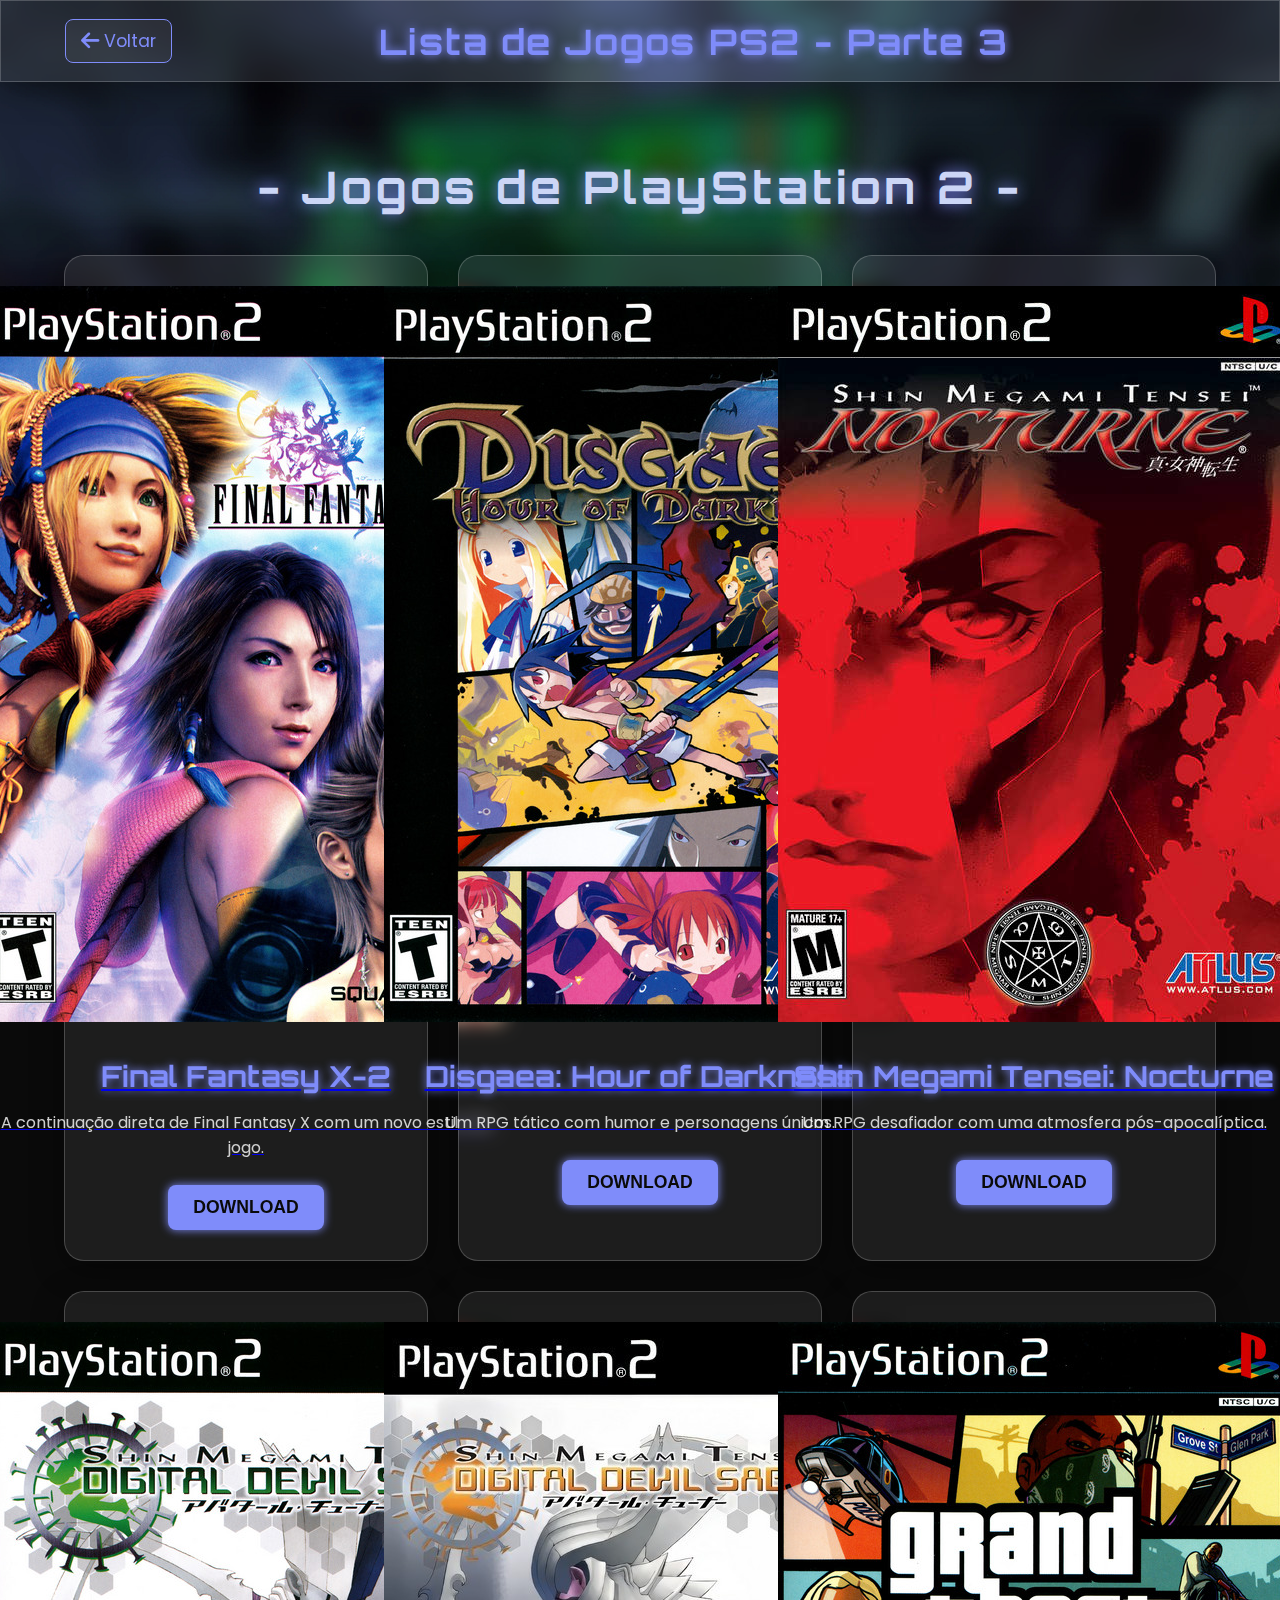
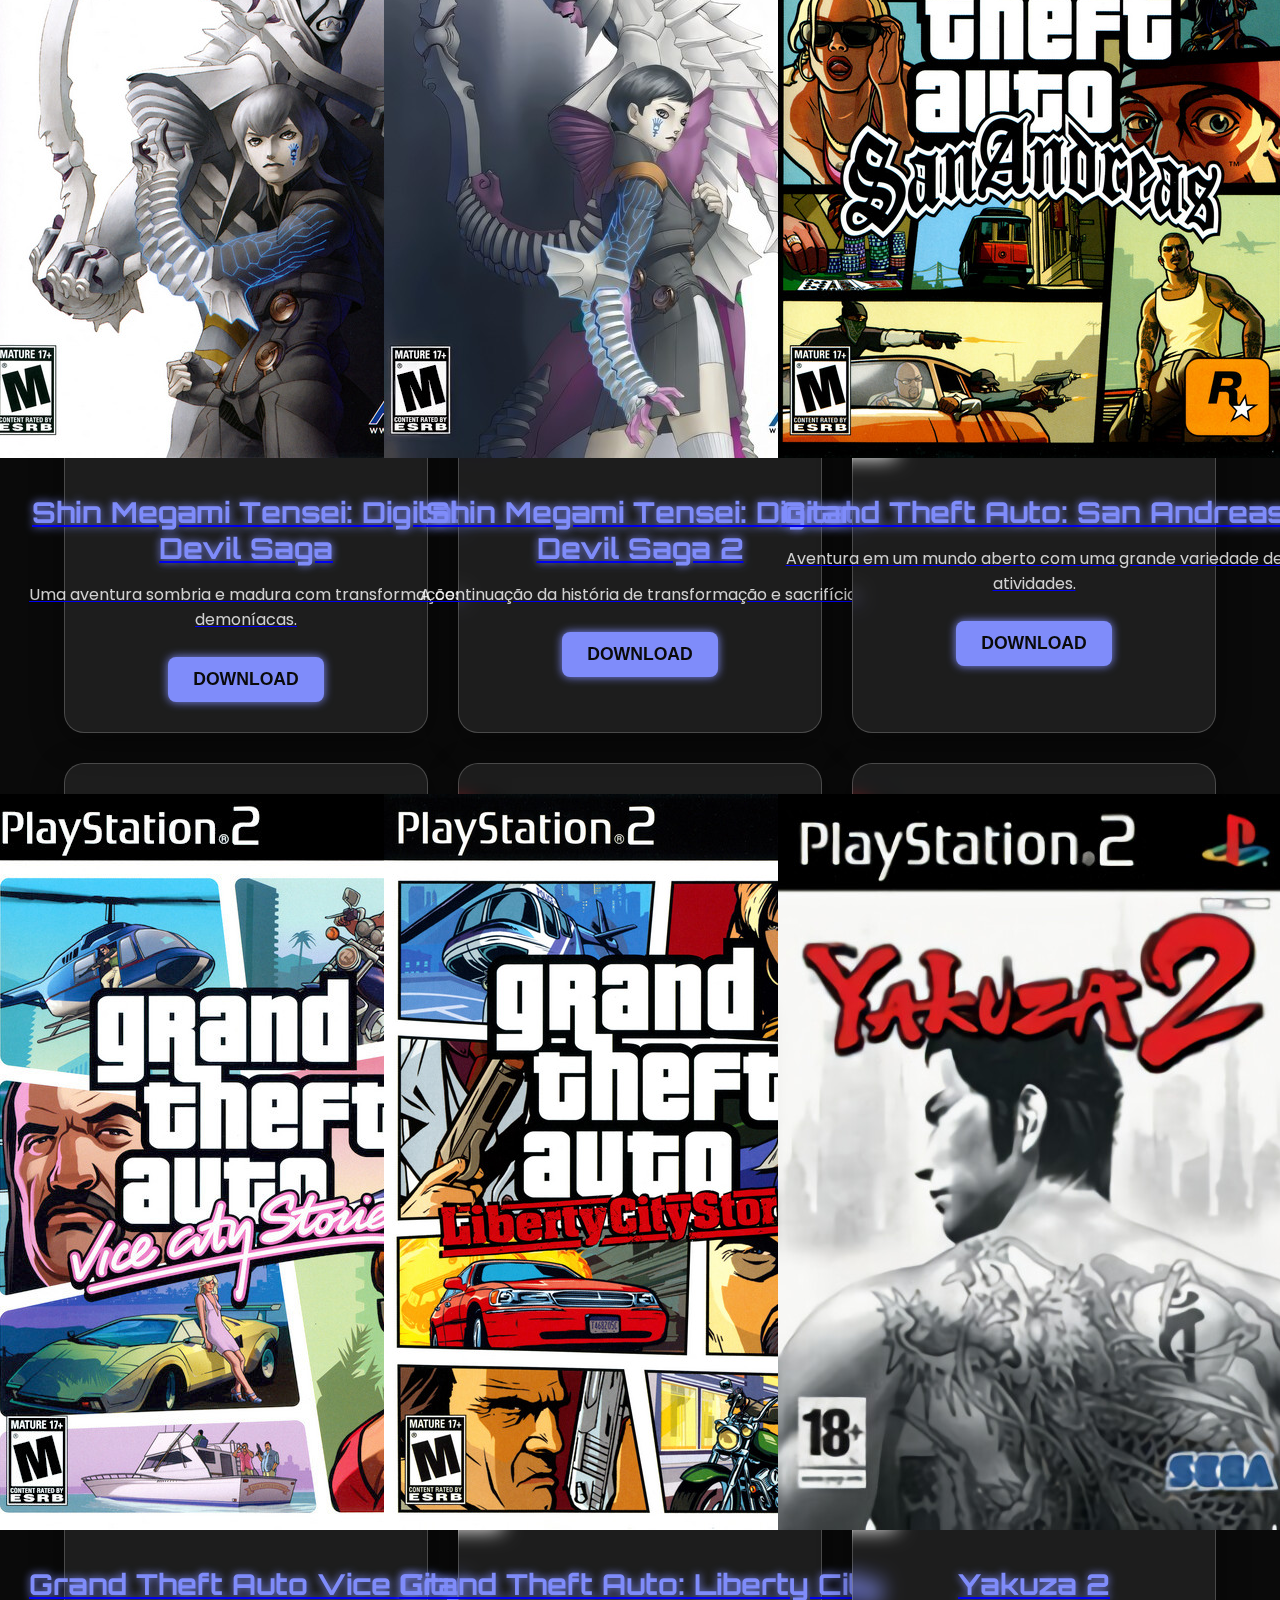
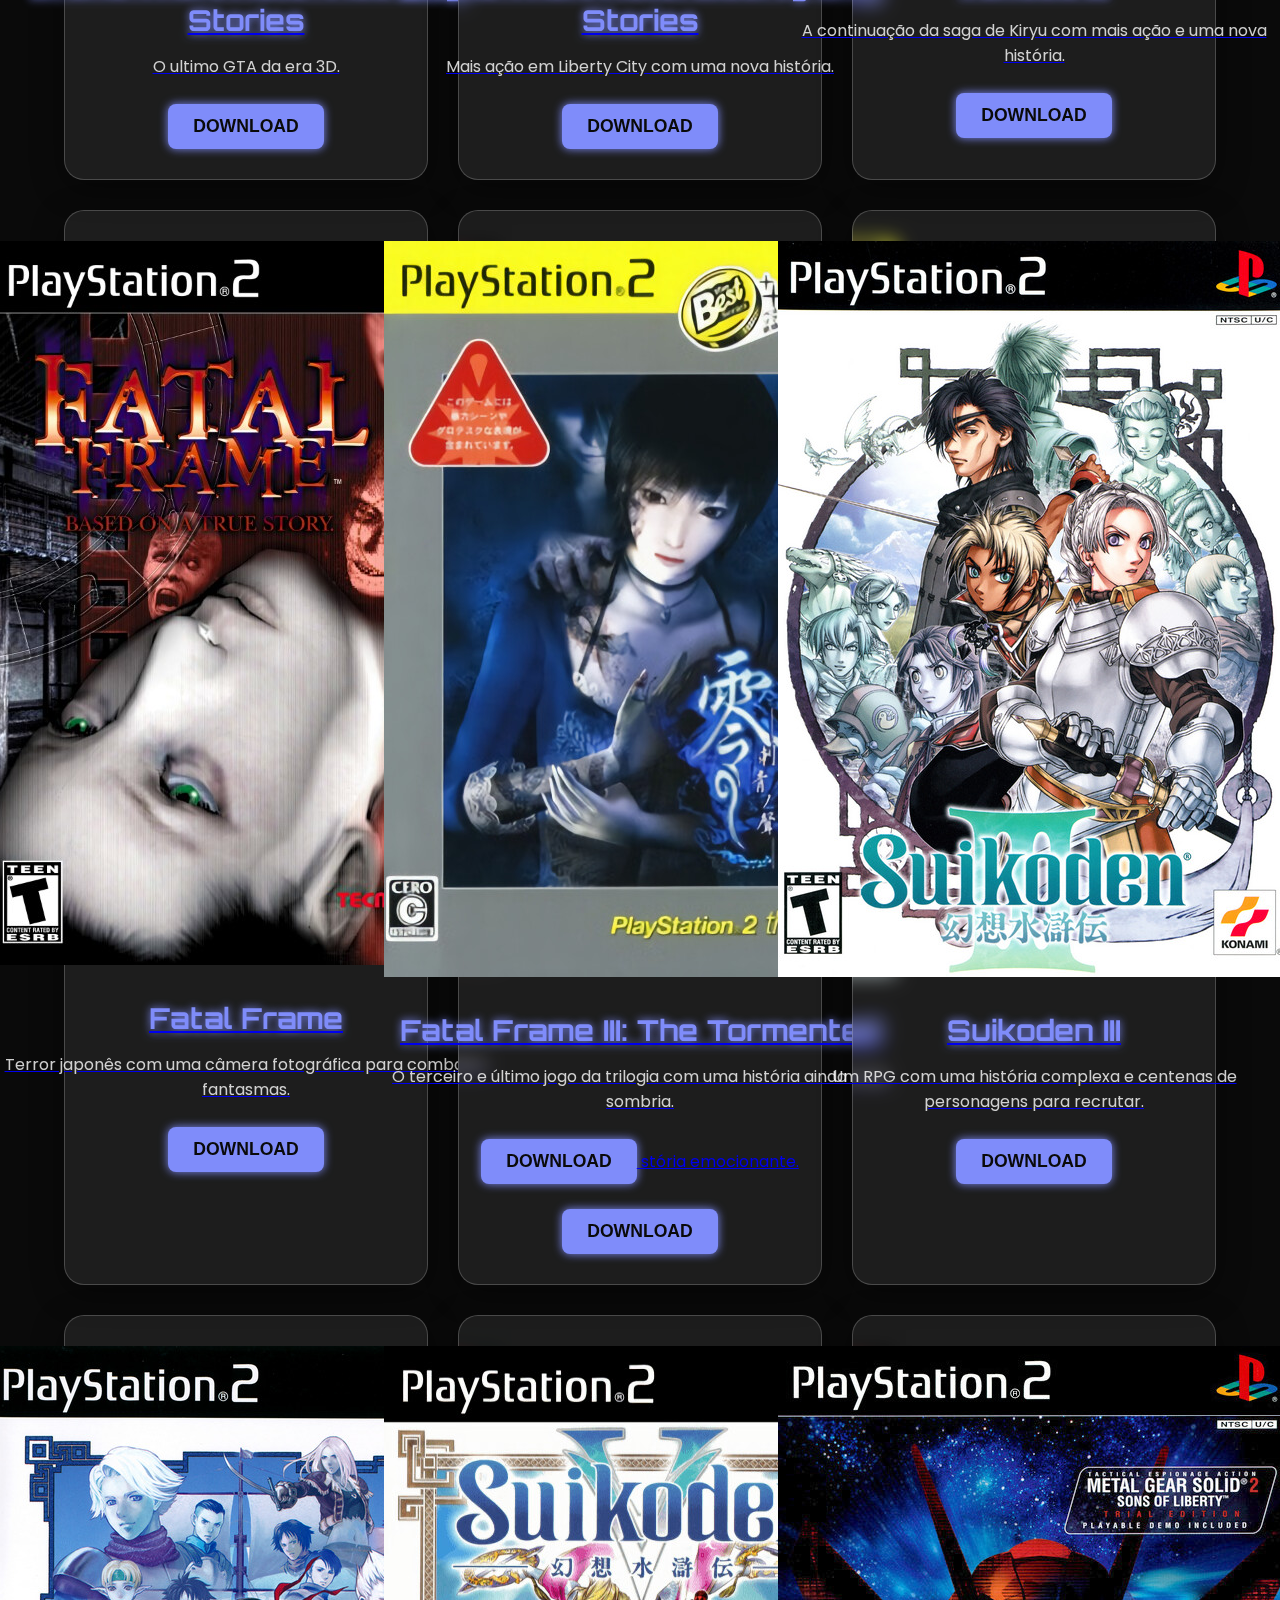
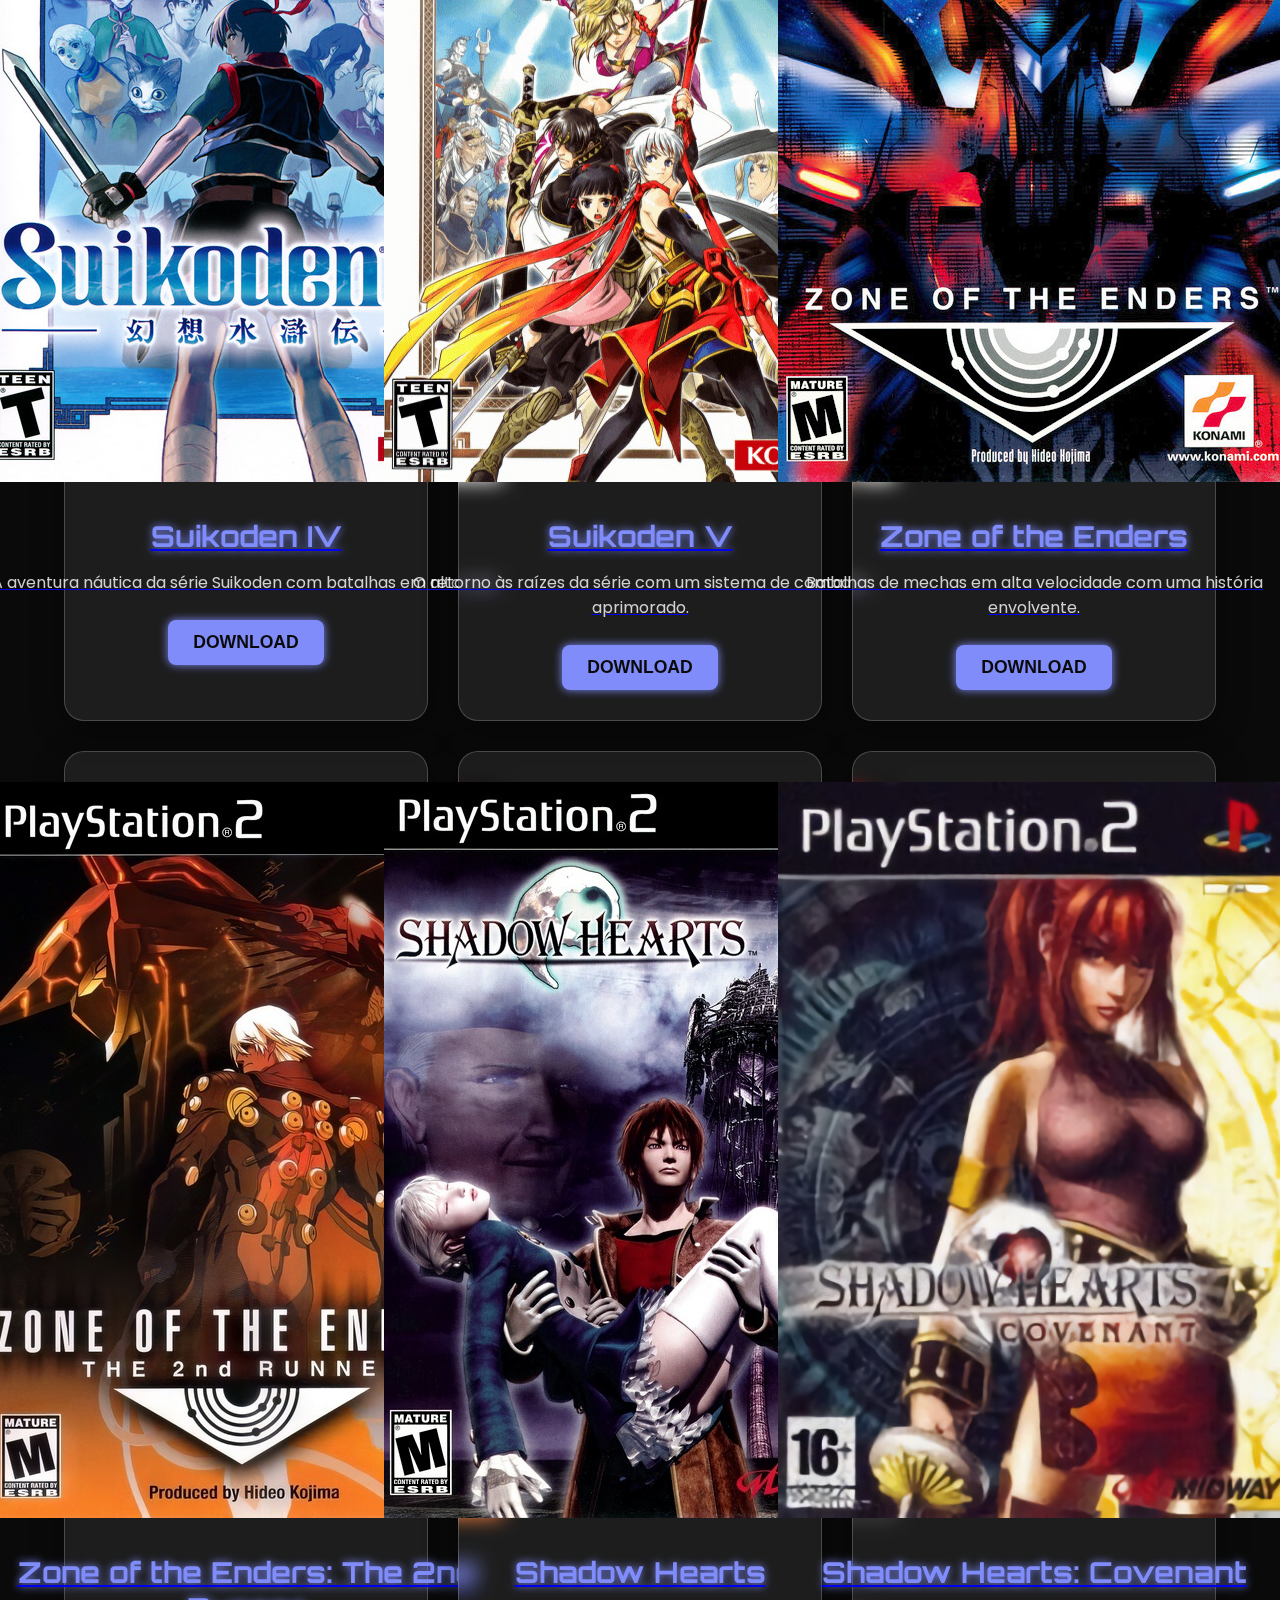
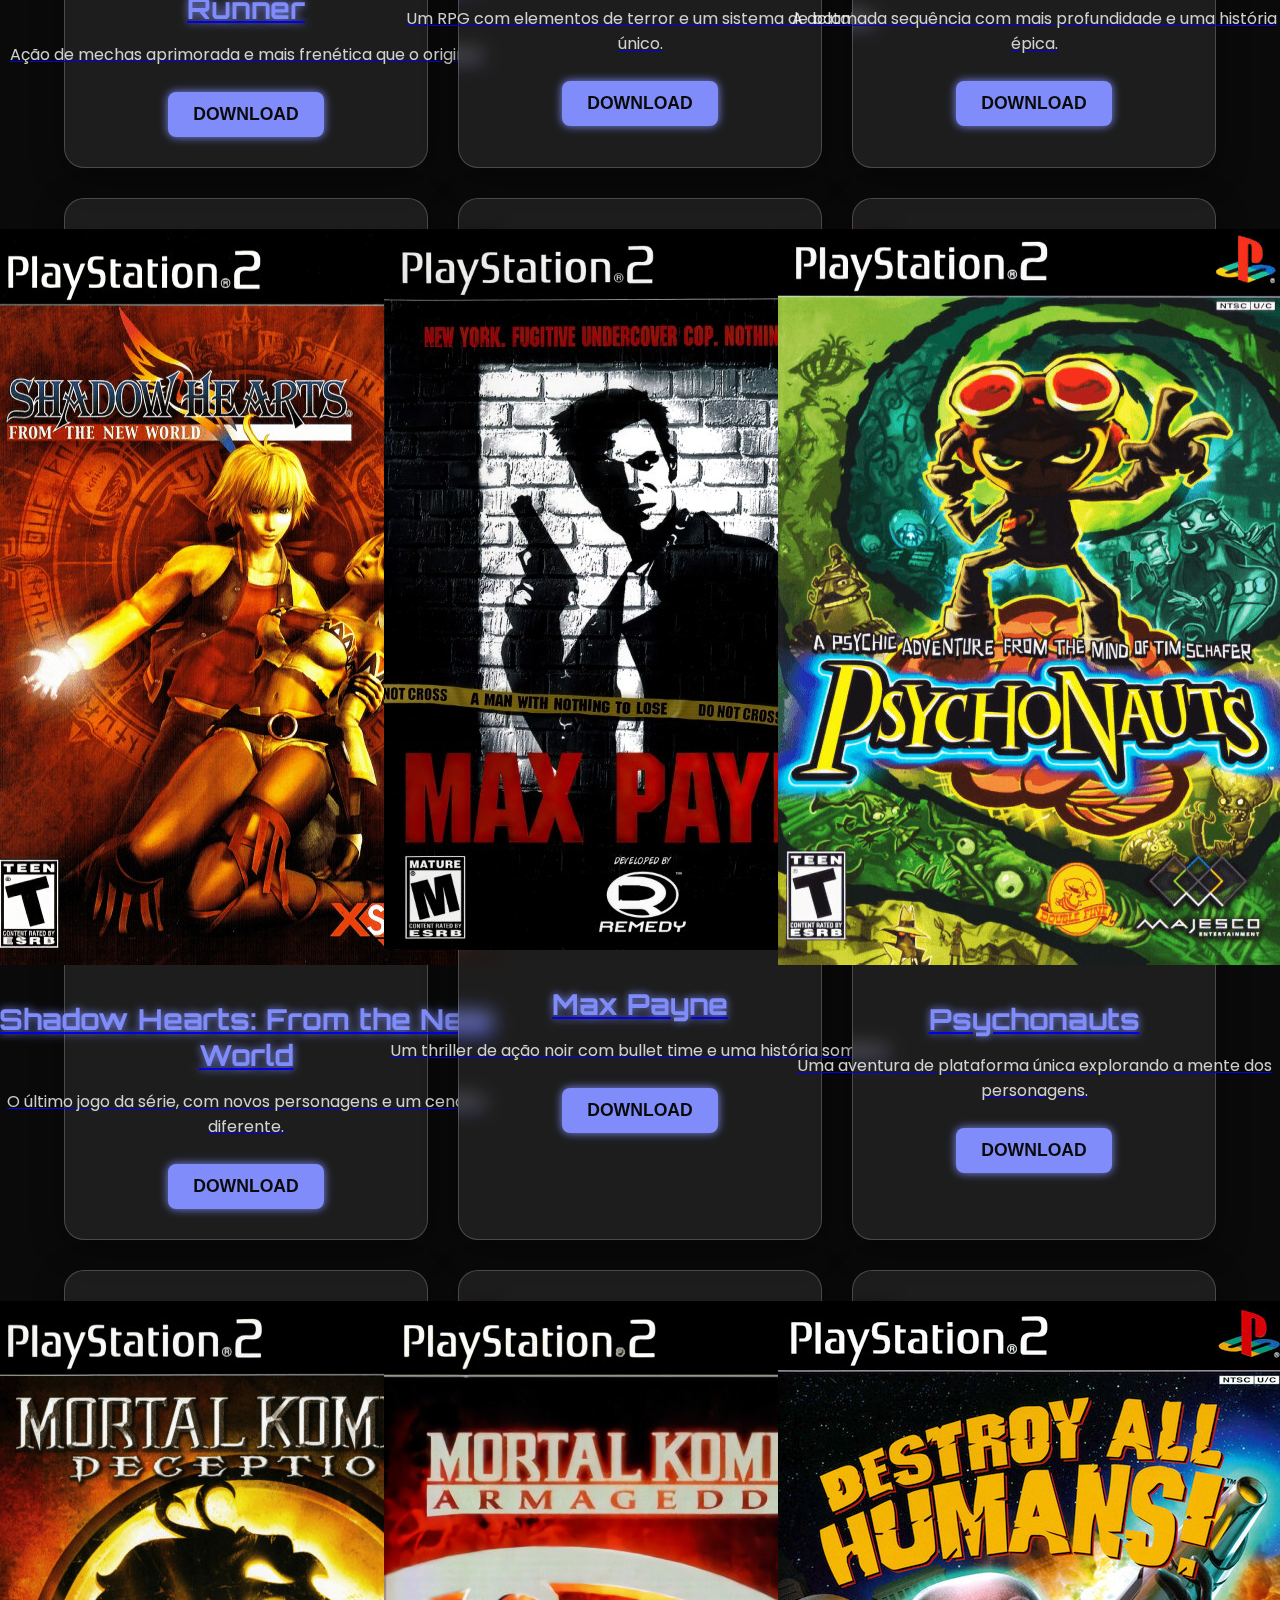
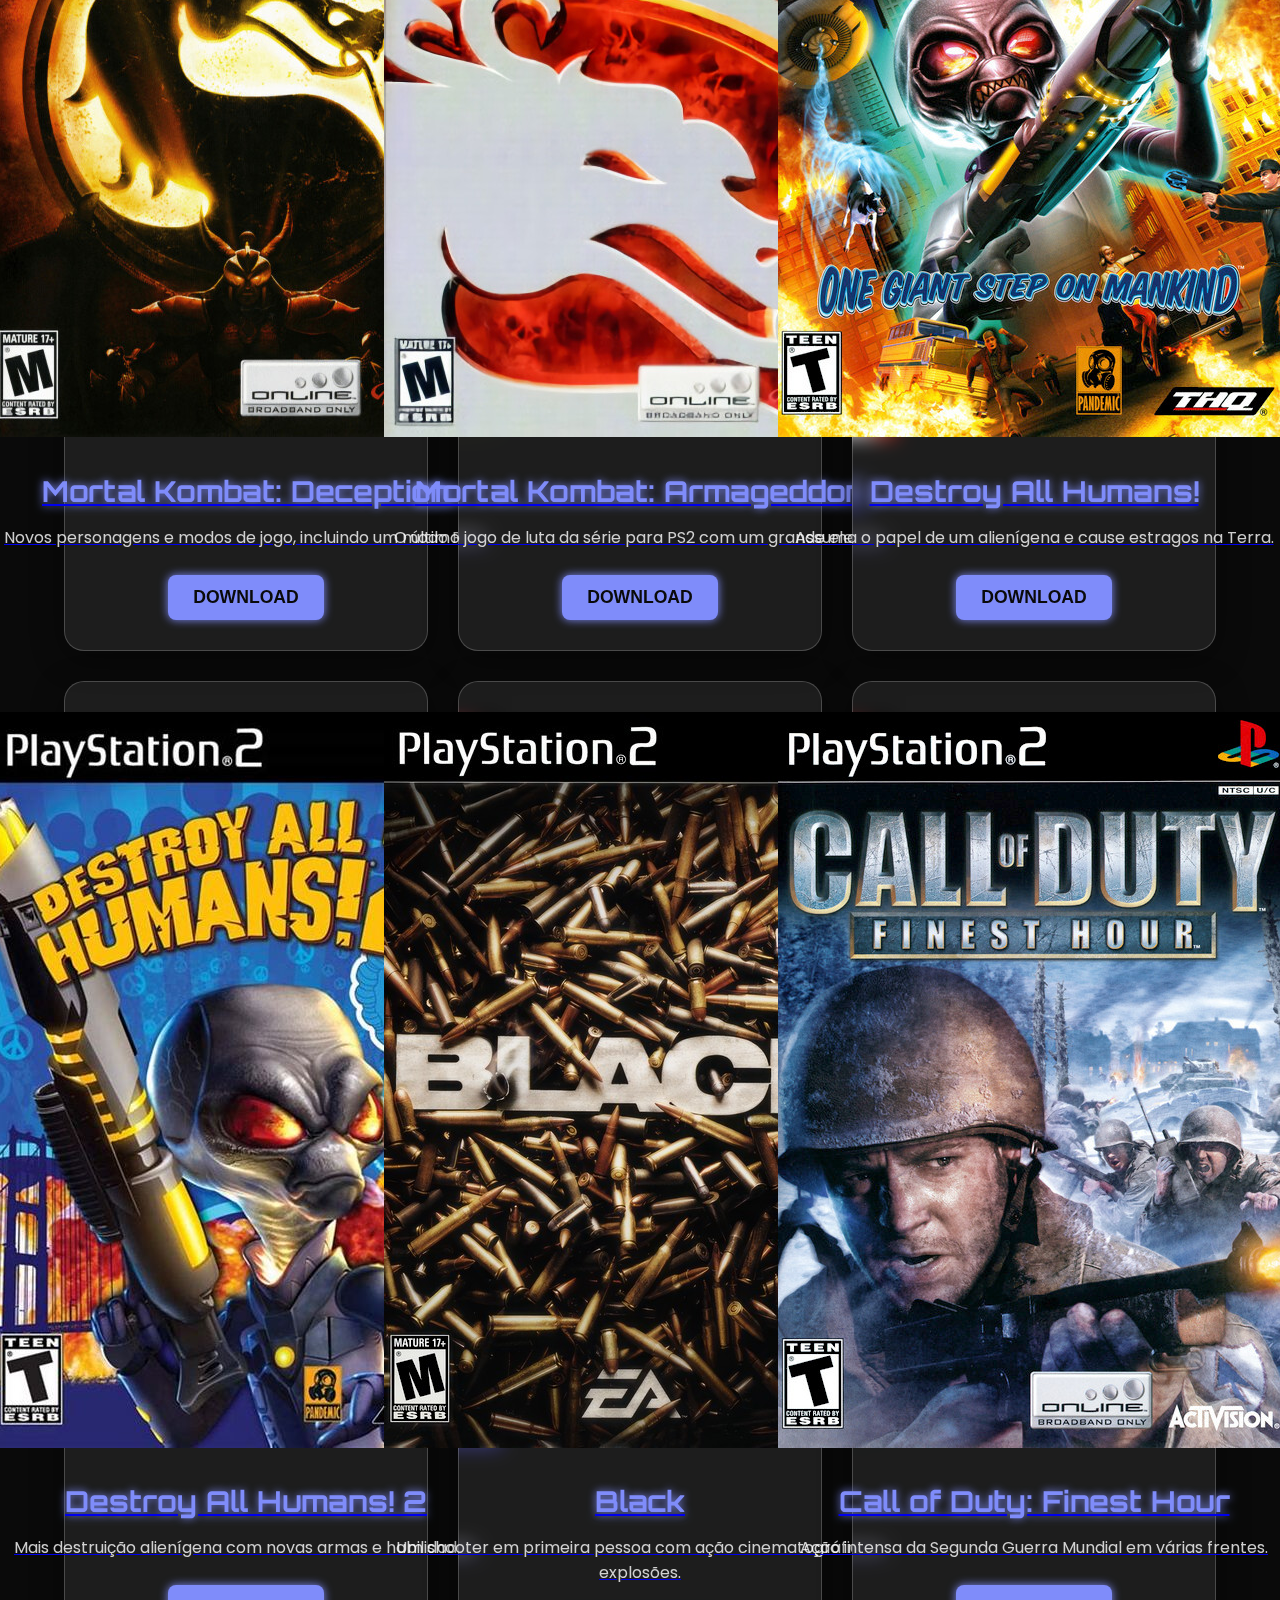
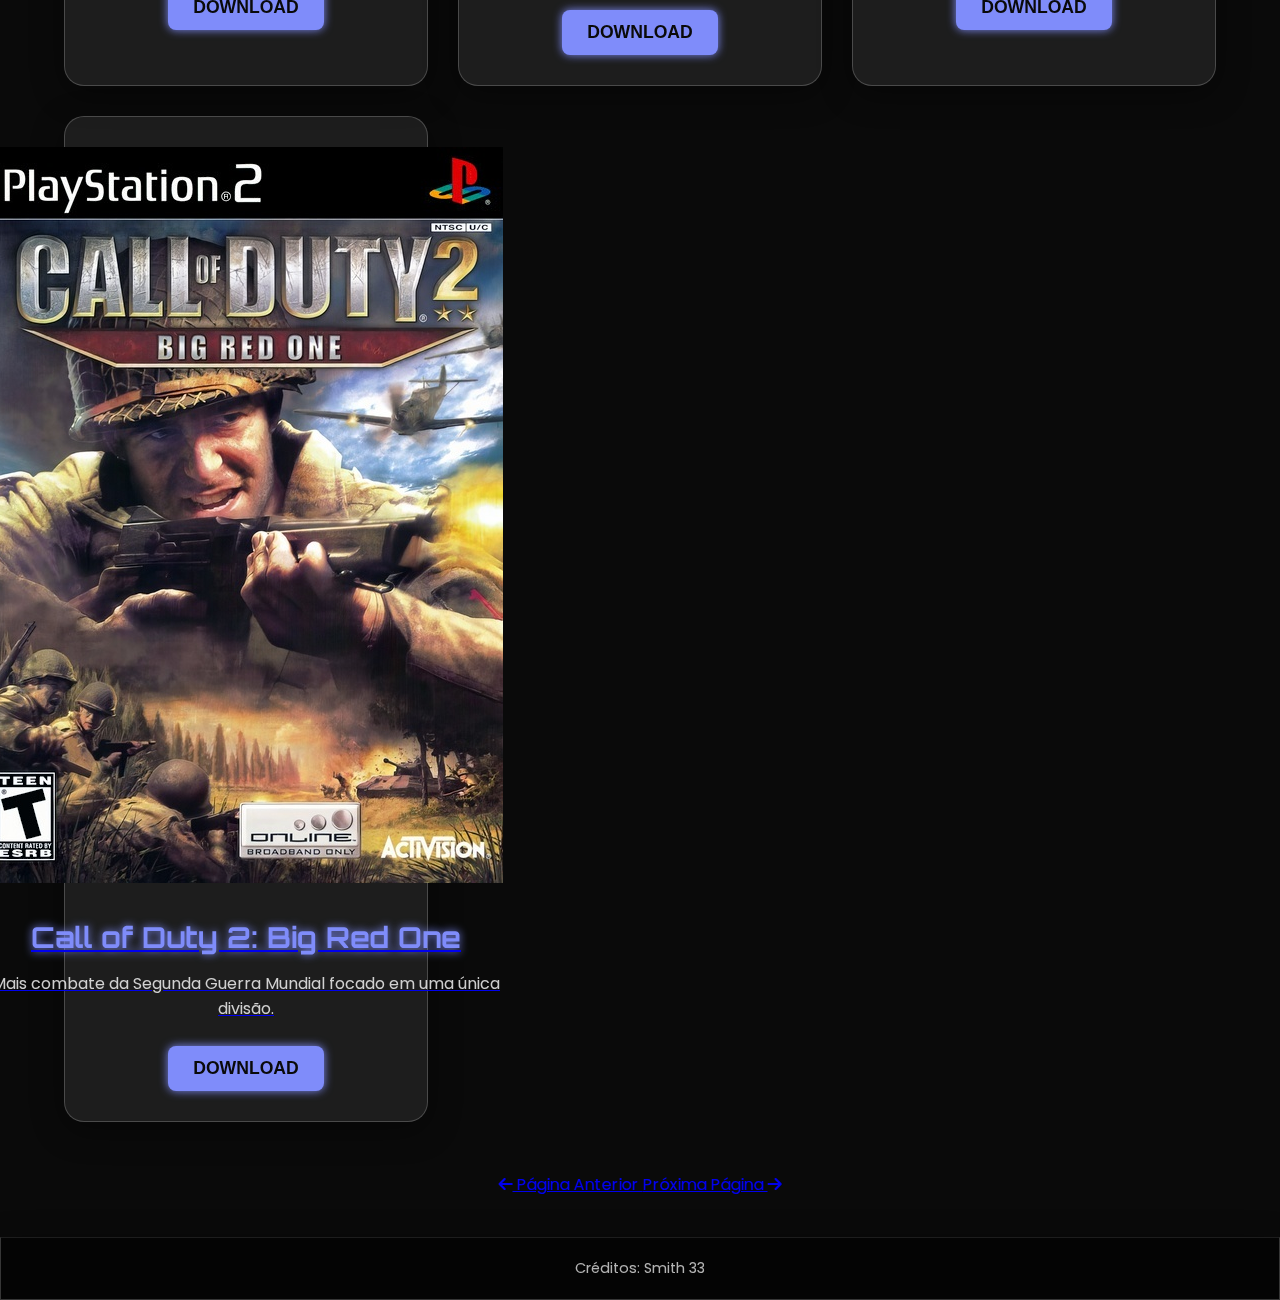
<file: Arquivos/Jogos/games_part3.html>
<!DOCTYPE html>
<html lang="pt-br">
<head>
    <meta charset="UTF-8">
    <meta name="viewport" content="width=device-width, initial-scale=1.0">
    <title>Jogos PS2 - Parte 3</title>
    <link rel="stylesheet" href="jogos.css">
    <link rel="stylesheet" href="https://cdnjs.cloudflare.com/ajax/libs/font-awesome/6.0.0-beta3/css/all.min.css">
</head>
<body>
    <div id="page-transition-overlay">
        <div class="spinner"></div>
    </div>

    <header class="main-header blur-effect"> 
        <a href="../../index.html" class="back-button-global">
            <i class="fas fa-arrow-left"></i> Voltar
        </a>
        <h1 class="page-title-global">Lista de Jogos PS2 - Parte 3</h1>
    </header>

    <main class="content-wrapper">
        <section class="category-section">
            <h2 class="section-title">- Jogos de PlayStation 2 -</h2>
            <ul class="card-container">
                <li class="card blur-effect">
                    <a href="https://myrient.erista.me/files/Redump/Sony%20-%20PlayStation%202/Final%20Fantasy%20X-2%20%28USA%29.zip" target="_blank" class="game-link">
                        <div class="card-image-wrapper">
                            <img src="cov/SLUS-20672.jpg" alt="Final Fantasy X-2">
                        </div>
                        <div class="card-content">
                            <h3>Final Fantasy X-2</h3>
                            <p>A continuação direta de Final Fantasy X com um novo estilo de jogo.</p>
                            <button class="card-button">Download</button>
                        </div>
                    </a>
                </li>
                <li class="card blur-effect">
                    <a href="https://myrient.erista.me/files/Redump/Sony%20-%20PlayStation%202/Disgaea%20-%20Hour%20of%20Darkness%20%28USA%29.zip" target="_blank" class="game-link">
                        <div class="card-image-wrapper">
                            <img src="cov/SLUS-20666.jpg" alt="Disgaea: Hour of Darkness">
                        </div>
                        <div class="card-content">
                            <h3>Disgaea: Hour of Darkness</h3>
                            <p>Um RPG tático com humor e personagens únicos.</p>
                            <button class="card-button">Download</button>
                        </div>
                    </a>
                </li>
                <li class="card blur-effect">
                    <a href="https://myrient.erista.me/files/Redump/Sony%20-%20PlayStation%202/Shin%20Megami%20Tensei%20-%20Nocturne%20%28USA%29.zip" target="_blank" class="game-link">
                        <div class="card-image-wrapper">
                            <img src="cov/SLUS-20911.jpg" alt="Shin Megami Tensei: Nocturne">
                        </div>
                        <div class="card-content">
                            <h3>Shin Megami Tensei: Nocturne</h3>
                            <p>Um RPG desafiador com uma atmosfera pós-apocalíptica.</p>
                            <button class="card-button">Download</button>
                        </div>
                    </a>
                </li>
                <li class="card blur-effect">
                    <a href="https://myrient.erista.me/files/Redump/Sony%20-%20PlayStation%202/Shin%20Megami%20Tensei%20-%20Digital%20Devil%20Saga%20%28USA%29.zip" target="_blank" class="game-link">
                        <div class="card-image-wrapper">
                            <img src="cov/SLUS-20974.jpg" alt="Shin Megami Tensei: Digital Devil Saga">
                        </div>
                        <div class="card-content">
                            <h3>Shin Megami Tensei: Digital Devil Saga</h3>
                            <p>Uma aventura sombria e madura com transformações demoníacas.</p>
                            <button class="card-button">Download</button>
                        </div>
                    </a>
                </li>
                <li class="card blur-effect">
                    <a href="https://myrient.erista.me/files/Redump/Sony%20-%20PlayStation%202/Shin%20Megami%20Tensei%20-%20Digital%20Devil%20Saga%202%20%28USA%29.zip" target="_blank" class="game-link">
                        <div class="card-image-wrapper">
                            <img src="cov/SLUS-21152.jpg" alt="Shin Megami Tensei: Digital Devil Saga 2">
                        </div>
                        <div class="card-content">
                            <h3>Shin Megami Tensei: Digital Devil Saga 2</h3>
                            <p>A continuação da história de transformação e sacrifício.</p>
                            <button class="card-button">Download</button>
                        </div>
                    </a>
                </li>
                <li class="card blur-effect">
                    <a href="https://myrient.erista.me/files/Redump/Sony%20-%20PlayStation%202/Grand%20Theft%20Auto%20-%20San%20Andreas%20%28USA%29%20%28v3.00%29.zip" target="_blank" class="game-link">
                        <div class="card-image-wrapper">
                            <img src="cov/SLUS-20946.jpg" alt="Grand Theft Auto: San Andreas">
                        </div>
                        <div class="card-content">
                            <h3>Grand Theft Auto: San Andreas</h3>
                            <p>Aventura em um mundo aberto com uma grande variedade de atividades.</p>
                            <button class="card-button">Download</button>
                        </div>
                    </a>
                </li>
                <li class="card blur-effect">
                    <a href="https://myrient.erista.me/files/Redump/Sony%20-%20PlayStation%202/Grand%20Theft%20Auto%20-%20Vice%20City%20Stories%20%28USA%29.zip" target="_blank" class="game-link">
                        <div class="card-image-wrapper">
                            <img src="cov/SLUS-21590.jpg" alt="Grand Theft Auto Vice City Stories">
                        </div>
                        <div class="card-content">
                            <h3>Grand Theft Auto Vice City Stories</h3>
                            <p>O ultimo GTA da era 3D.</p>
                            <button class="card-button">Download</button>
                        </div>
                    </a>
                </li>
                <li class="card blur-effect">
                    <a href="https://myrient.erista.me/files/Redump/Sony%20-%20PlayStation%202/Grand%20Theft%20Auto%20-%20Liberty%20City%20Stories%20%28USA%29.zip" target="_blank" class="game-link">
                        <div class="card-image-wrapper">
                            <img src="cov/SLUS-21423.jpg" alt="Grand Theft Auto: Liberty City Stories">
                        </div>
                        <div class="card-content">
                            <h3>Grand Theft Auto: Liberty City Stories</h3>
                            <p>Mais ação em Liberty City com uma nova história.</p>
                            <button class="card-button">Download</button>
                        </div>
                    </a>
                </
                    </a>
                </li>
                <li class="card blur-effect">
                    <a href="https://myrient.erista.me/files/Redump/Sony%20-%20PlayStation%202/Yakuza%202%20%28USA%29.zip" target="_blank" class="game-link">
                        <div class="card-image-wrapper">
                            <img src="cov/SLES-55242.jpg" alt="Yakuza 2">
                        </div>
                        <div class="card-content">
                            <h3>Yakuza 2</h3>
                            <p>A continuação da saga de Kiryu com mais ação e uma nova história.</p>
                            <button class="card-button">Download</button>
                        </div>
                    </a>
                </li>
                <li class="card blur-effect">
                    <a href="https://myrient.erista.me/files/Redump/Sony%20-%20PlayStation%202/Fatal%20Frame%20%28USA%29.zip" target="_blank" class="game-link">
                        <div class="card-image-wrapper">
                            <img src="cov/SLUS-20388.jpg" alt="Fatal Frame">
                        </div>
                        <div class="card-content">
                            <h3>Fatal Frame</h3>
                            <p>Terror japonês com uma câmera fotográfica para combater fantasmas.</p>
                            <button class="card-button">Download</button>
                        </div>
                    </a>
                </li>
                <li class="card blur-effect">
                    <a href="https://myrient.erista.me/files/Redump/Sony%20-%20PlayStation%202/Fatal%20Frame%20III%20-%20The%20Tormented%20%28USA%29.zip" target="_blank" class="game-link">
                        <div class="card-image-wrapper">
                            <img src="cov/SLPS-73257.jpg" alt="Fatal Frame III: The Tormented">
                        </div>
                        <div class="card-content">
                            <h3>Fatal Frame III: The Tormented</h3>
                            <p>O terceiro e último jogo da trilogia com uma história ainda mais sombria.</p>
                            <button class="card-button">Download</button>
                  stória emocionante.</p>
                            <button class="card-button">Download</button>
                        </div>
                    </a>
                </li>
                <li class="card blur-effect">
                    <a href="https://myrient.erista.me/files/Redump/Sony%20-%20PlayStation%202/Suikoden%20III%20%28USA%29.zip" target="_blank" class="game-link">
                        <div class="card-image-wrapper">
                            <img src="cov/SLUS-20387.jpg" alt="Suikoden III">
                        </div>
                        <div class="card-content">
                            <h3>Suikoden III</h3>
                            <p>Um RPG com uma história complexa e centenas de personagens para recrutar.</p>
                            <button class="card-button">Download</button>
                        </div>
                    </a>
                </li>
                <li class="card blur-effect">
                    <a href="https://myrient.erista.me/files/Redump/Sony%20-%20PlayStation%202/Suikoden%20IV%20%28USA%29.zip" target="_blank" class="game-link">
                        <div class="card-image-wrapper">
                            <img src="cov/SLUS-20979.jpg" alt="Suikoden IV">
                        </div>
                        <div class="card-content">
                            <h3>Suikoden IV</h3>
                            <p>A aventura náutica da série Suikoden com batalhas em alto mar.</p>
                            <button class="card-button">Download</button>
                        </div>
                    </a>
                </li>
                <li class="card blur-effect">
                    <a href="https://myrient.erista.me/files/Redump/Sony%20-%20PlayStation%202/Suikoden%20V%20%28USA%29.zip" target="_blank" class="game-link">
                        <div class="card-image-wrapper">
                            <img src="cov/SLUS-21291.jpg" alt="Suikoden V">
                        </div>
                        <div class="card-content">
                            <h3>Suikoden V</h3>
                            <p>O retorno às raízes da série com um sistema de combate aprimorado.</p>
                            <button class="card-button">Download</button>
                        </div>
                    </a>
                </li>
                <li class="card blur-effect">
                    <a href="https://myrient.erista.me/files/Redump/Sony%20-%20PlayStation%202/Zone%20of%20the%20Enders%20%28USA%29.zip" target="_blank" class="game-link">
                        <div class="card-image-wrapper">
                            <img src="cov/SLUS-20148.jpg" alt="Zone of the Enders">
                        </div>
                        <div class="card-content">
                            <h3>Zone of the Enders</h3>
                            <p>Batalhas de mechas em alta velocidade com uma história envolvente.</p>
                            <button class="card-button">Download</button>
                        </div>
                    </a>
                </li>
                <li class="card blur-effect">
                    <a href="https://myrient.erista.me/files/Redump/Sony%20-%20PlayStation%202/Zone%20of%20the%20Enders%20-%20The%202nd%20Runner%20%28USA%29.zip" target="_blank" class="game-link">
                        <div class="card-image-wrapper">
                            <img src="cov/SLUS-20545.jpg" alt="Zone of the Enders: The 2nd Runner">
                        </div>
                        <div class="card-content">
                            <h3>Zone of the Enders: The 2nd Runner</h3>
                            <p>Ação de mechas aprimorada e mais frenética que o original.</p>
                            <button class="card-button">Download</button>
                        </div>
                    </a>
                </li>
                <li class="card blur-effect">
                    <a href="https://myrient.erista.me/files/Redump/Sony%20-%20PlayStation%202/Shadow%20Hearts%20%28USA%29.zip" target="_blank" class="game-link">
                        <div class="card-image-wrapper">
                            <img src="cov/SLUS-20347.jpg" alt="Shadow Hearts">
                        </div>
                        <div class="card-content">
                            <h3>Shadow Hearts</h3>
                            <p>Um RPG com elementos de terror e um sistema de batalha único.</p>
                            <button class="card-button">Download</button>
                        </div>
                    </a>
                </li>
                <li class="card blur-effect">
                    <a href="https://myrient.erista.me/files/Redump/Sony%20-%20PlayStation%202/Shadow%20Hearts%20-%20Covenant%20%28USA%29.zip" target="_blank" class="game-link">
                        <div class="card-image-wrapper">
                            <img src="cov/SLES-82030.jpg" alt="Shadow Hearts: Covenant">
                        </div>
                        <div class="card-content">
                            <h3>Shadow Hearts: Covenant</h3>
                            <p>A aclamada sequência com mais profundidade e uma história épica.</p>
                            <button class="card-button">Download</button>
                        </div>
                    </a>
                </li>
                <li class="card blur-effect">
                    <a href="https://myrient.erista.me/files/Redump/Sony%20-%20PlayStation%202/Shadow%20Hearts%20-%20From%20the%20New%20World%20%28USA%29.zip" target="_blank" class="game-link">
                        <div class="card-image-wrapper">
                            <img src="cov/SLUS-21326.jpg" alt="Shadow Hearts: From the New World">
                        </div>
                        <div class="card-content">
                            <h3>Shadow Hearts: From the New World</h3>
                            <p>O último jogo da série, com novos personagens e um cenário diferente.</p>
                            <button class="card-button">Download</button>
                        </div>
                    </a>
                </li>
                <li class="card blur-effect">
                    <a href="https://myrient.erista.me/files/Redump/Sony%20-%20PlayStation%202/Max%20Payne%20%28USA%29.zip" target="_blank" class="game-link">
                        <div class="card-image-wrapper">
                            <img src="cov/SLUS-20230.jpg" alt="Max Payne">
                        </div>
                        <div class="card-content">
                            <h3>Max Payne</h3>
                            <p>Um thriller de ação noir com bullet time e uma história sombria.</p>
                            <button class="card-button">Download</button>
                        </div>
                    </a>
               
                </li>
                <li class="card blur-effect">
                    <a href="https://myrient.erista.me/files/Redump/Sony%20-%20PlayStation%202/Psychonauts%20%28USA%29.zip" target="_blank" class="game-link">
                        <div class="card-image-wrapper">
                            <img src="cov/SLUS-21120.jpg" alt="Psychonauts">
                        </div>
                        <div class="card-content">
                            <h3>Psychonauts</h3>
                            <p>Uma aventura de plataforma única explorando a mente dos personagens.</p>
                            <button class="card-button">Download</button>
                        </div>
                    </a>
                </li>
                <li class="card blur-effect">
                    <a href="https://myrient.erista.me/files/Redump/Sony%20-%20PlayStation%202/Mortal%20Kombat%20-%20Deception%20%28USA%29.zip" target="_blank" class="game-link">
                        <div class="card-image-wrapper">
                            <img src="cov/SLUS-20881.jpg" alt="Mortal Kombat: Deception">
                        </div>
                        <div class="card-content">
                            <h3>Mortal Kombat: Deception</h3>
                            <p>Novos personagens e modos de jogo, incluindo um modo RPG.</p>
                            <button class="card-button">Download</button>
                        </div>
                    </a>
                </li>
                <li class="card blur-effect">
                    <a href="https://myrient.erista.me/files/Redump/Sony%20-%20PlayStation%202/Mortal%20Kombat%20-%20Armageddon%20%28USA%29.zip" target="_blank" class="game-link">
                        <div class="card-image-wrapper">
                            <img src="cov/SLUS-21410.jpg" alt="Mortal Kombat: Armageddon">
                        </div>
                        <div class="card-content">
                            <h3>Mortal Kombat: Armageddon</h3>
                            <p>O último jogo de luta da série para PS2 com um grande elenco.</p>
                            <button class="card-button">Download</button>
                        </div>
                    </a>
                </li>
                <li class="card blur-effect">
                    <a href="https://myrient.erista.me/files/Redump/Sony%20-%20PlayStation%202/Destroy%20All%20Humans%21%20%28USA%29.zip" target="_blank" class="game-link">
                        <div class="card-image-wrapper">
                            <img src="cov/SLUS-20945.jpg" alt="Destroy All Humans!">
                        </div>
                        <div class="card-content">
                            <h3>Destroy All Humans!</h3>
                            <p>Assuma o papel de um alienígena e cause estragos na Terra.</p>
                            <button class="card-button">Download</button>
                        </div>
                    </a>
                </li>
                <li class="card blur-effect">
                    <a href="https://myrient.erista.me/files/Redump/Sony%20-%20PlayStation%202/Destroy%20All%20Humans%21%202%20%28USA%29.zip" target="_blank" class="game-link">
                        <div class="card-image-wrapper">
                            <img src="cov/SLUS-21439.jpg" alt="Destroy All Humans! 2">
                        </div>
                        <div class="card-content">
                            <h3>Destroy All Humans! 2</h3>
                            <p>Mais destruição alienígena com novas armas e habilidades.</p>
                            <button class="card-button">Download</button>
                        </div>
                    </a>
                </li>
                               </li>
                <li class="card blur-effect">
                    <a href="https://myrient.erista.me/files/Redump/Sony%20-%20PlayStation%202/Black%20%28USA%29.zip" target="_blank" class="game-link">
                        <div class="card-image-wrapper">
                            <img src="cov/SLUS-21376.jpg" alt="Black">
                        </div>
                        <div class="card-content">
                            <h3>Black</h3>
                            <p>Um shooter em primeira pessoa com ação cinematográfica e explosões.</p>
                            <button class="card-button">Download</button>
                        </div>
                    </a>
                </li>
                <li class="card blur-effect">
                    <a href="https://myrient.erista.me/files/Redump/Sony%20-%20PlayStation%202/Call%20of%20Duty%20-%20Finest%20Hour%20%28USA%29.zip" target="_blank" class="game-link">
                        <div class="card-image-wrapper">
                            <img src="cov/SLUS-20725.jpg" alt="Call of Duty: Finest Hour">
                        </div>
                        <div class="card-content">
                            <h3>Call of Duty: Finest Hour</h3>
                            <p>Ação intensa da Segunda Guerra Mundial em várias frentes.</p>
                            <button class="card-button">Download</button>
                        </div>
                    </a>
                </li>
                <li class="card blur-effect">
                    <a href="https://myrient.erista.me/files/Redump/Sony%20-%20PlayStation%202/Call%20of%20Duty%202%20-%20Big%20Red%20One%20%28USA%29.zip" target="_blank" class="game-link">
                        <div class="card-image-wrapper">
                            <img src="cov/SLUS-21228.jpg" alt="Call of Duty 2: Big Red One">
                        </div>
                        <div class="card-content">
                            <h3>Call of Duty 2: Big Red One</h3>
                            <p>Mais combate da Segunda Guerra Mundial focado em uma única divisão.</p>
                            <button class="card-button">Download</button>
                   </div>
                    </a>
                </li>
            </ul>
        </section>

        <nav class="pagination-buttons">
            <a href="games_part3.html" class="prev-page-button">
                <i class="fas fa-arrow-left"></i> Página Anterior
            </a>
            <a href="games_part4.html" class="next-page-button">
                Próxima Página <i class="fas fa-arrow-right"></i>
            </a>
        </nav>
    </main>

    <footer class="site-footer-global blur-effect">
        <p class="credits">Créditos: Smith 33</p>
    </footer>

</body>
</html>
</file>
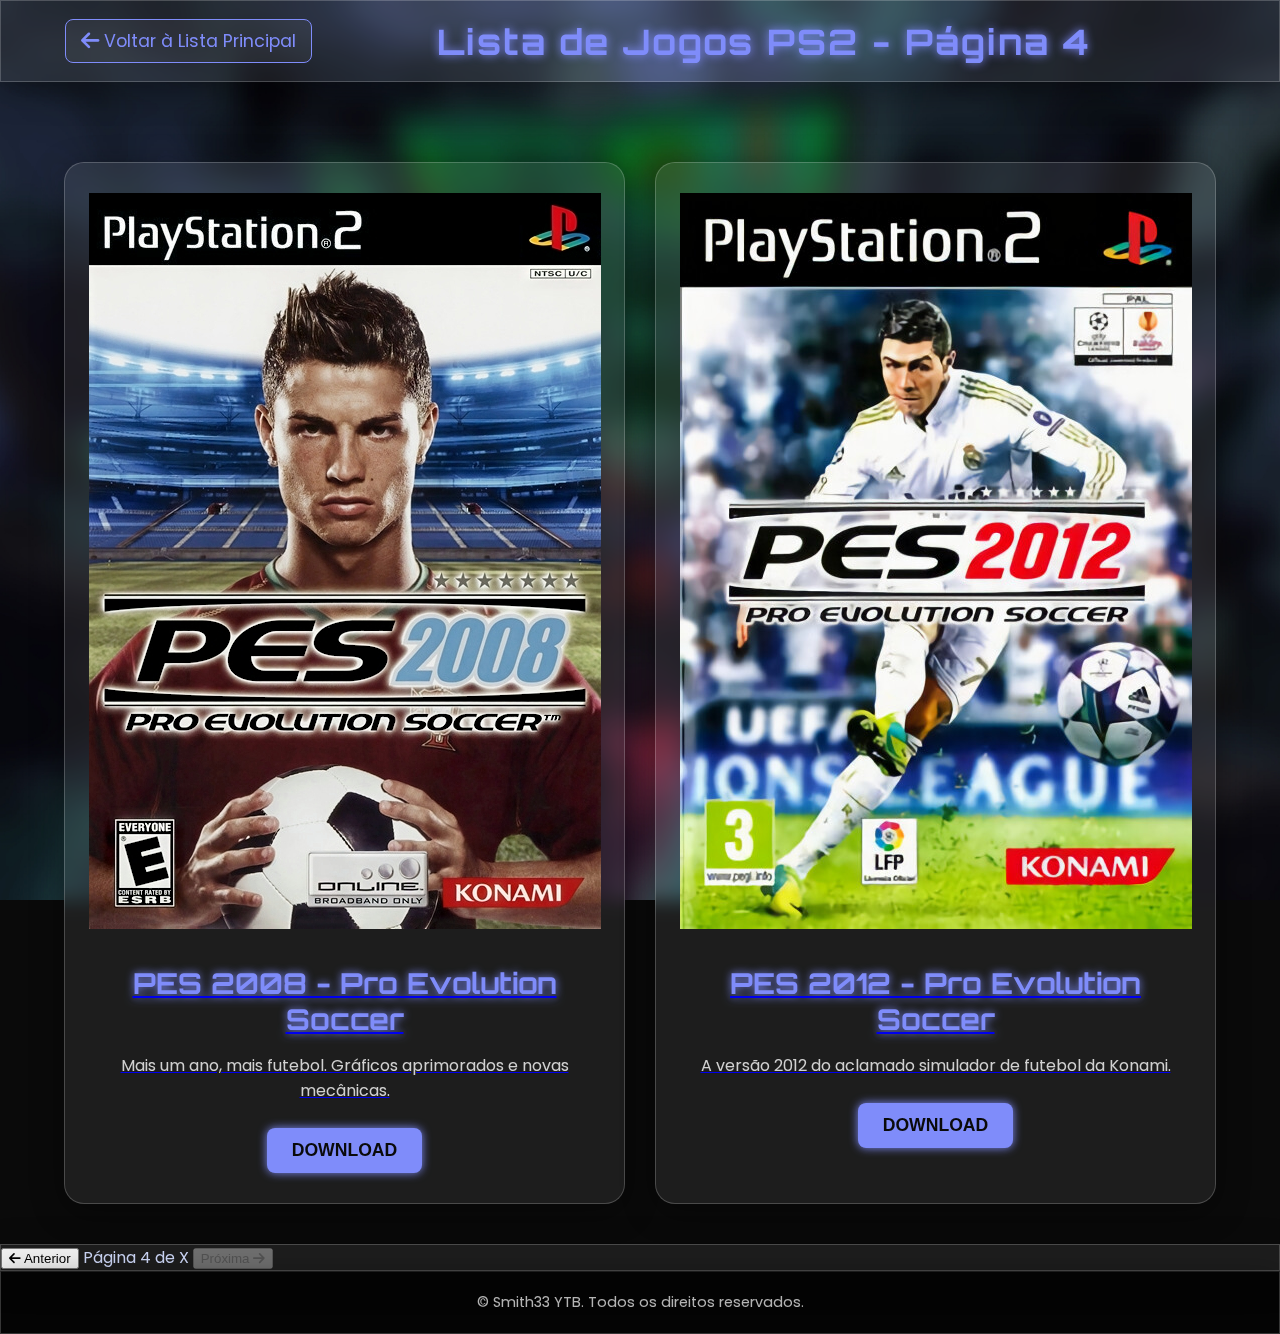
<file: Arquivos/Jogos/games_part4.html>
<!DOCTYPE html>
<html lang="pt-br">
<head>
    <meta charset="UTF-8">
    <meta name="viewport" content="width=device-width, initial-scale=1.0">
    <title>Jogos PS2 - Página 4</title>
    <link rel="stylesheet" href="jogos.css">
    <link rel="stylesheet" href="https://cdnjs.cloudflare.com/ajax/libs/font-awesome/6.0.0-beta3/css/all.min.css">
</head>
<body>
    <div id="page-transition-overlay">
        <div class="spinner"></div>
    </div>

    <header class="main-header blur-effect"> 
        <a href="jogos.index.html" class="back-button-global"> <i class="fas fa-arrow-left"></i> Voltar à Lista Principal
        </a>
        <h1 class="page-title-global">Lista de Jogos PS2 - Página 4</h1>
    </header>

    <main class="content-wrapper">
        <section class="category-section">
            <h2 class="section-title"></h2>
            <ul class="card-container">
                <li class="card blur-effect">
                    <a href="https://myrient.erista.me/files/Redump/Sony%20-%20PlayStation%202/PES%202008%20-%20Pro%20Evolution%20Soccer%20%28USA%29.zip" target="_blank" class="game-link">
                        <div class="card-image-wrapper">
                            <img src="cov/SLUS-21685.jpg" alt="PES 2008 - Pro Evolution Soccer">
                        </div>
                        <div class="card-content">
                            <h3>PES 2008 - Pro Evolution Soccer</h3>
                            <p>Mais um ano, mais futebol. Gráficos aprimorados e novas mecânicas.</p>
                            <button class="card-button">Download</button>
                        </div>
                    </a>
                </li>
                
                <li class="card blur-effect">
                    <a href="https://myrient.erista.me/files/Redump/Sony%20-%20PlayStation%202/PES%202012%20-%20Pro%20Evolution%20Soccer%20%28USA%29.zip" target="_blank" class="game-link">
                        <div class="card-image-wrapper">
                            <img src="cov/SLES-55658.jpg">
                        </div>
                        <div class="card-content">
                            <h3>PES 2012 - Pro Evolution Soccer</h3>
                            <p>A versão 2012 do aclamado simulador de futebol da Konami.</p>
                            <button class="card-button">Download</button>
                        </div>
                    </a>
                </li>
            </ul>
        </section>
    </main>

    <div class="pagination-controls blur-effect">
        <button id="prevPage" class="pagination-button">
            <i class="fas fa-arrow-left"></i> Anterior
        </button>
        <span class="page-info">Página <span id="currentPage">4</span> de <span id="totalPages">X</span></span>
        <button id="nextPage" class="pagination-button" disabled>
            Próxima <i class="fas fa-arrow-right"></i>
        </button>
    </div>

    <footer class="site-footer-global blur-effect">
        <p class="credits">&copy; Smith33 YTB. Todos os direitos reservados.</p>
    </footer>

    <script>
        // Exemplo básico de script para paginação (não é completo, apenas para demonstração)
        document.addEventListener('DOMContentLoaded', () => {
            const currentPageSpan = document.getElementById('currentPage');
            const totalPagesSpan = document.getElementById('totalPages');
            const prevButton = document.getElementById('prevPage');
            const nextButton = document.getElementById('nextPage');

            // Hardcoded para esta página específica
            const currentPage = 4; // Esta é a página 4
            const totalPages = 4; // Supondo que você tenha 4 páginas no total

            currentPageSpan.textContent = currentPage;
            totalPagesSpan.textContent = totalPages;

            // Lógica de desabilitar/habilitar botões
            if (currentPage === 1) {
                prevButton.disabled = true;
            } else {
                prevButton.disabled = false;
                // Exemplo: link para a página anterior
                prevButton.onclick = () => {
                     // Isso é uma simulação. Na vida real, você calcularia a página anterior
                    window.location.href = 'jogos.index.html'; // Ou 'jogos_pagina3.html'
                };
            }

            if (currentPage === totalPages) {
                nextButton.disabled = true;
            } else {
                nextButton.disabled = false;
                // Exemplo: link para a próxima página
                nextButton.onclick = () => {
                    // Isso é uma simulação. Na vida real, você calcularia a próxima página
                    window.location.href = 'jogos_pagina' + (currentPage + 1) + '.html';
                };
            }

            // Script de transição de página (se você já tem um, mantenha o seu)
            const overlay = document.getElementById('page-transition-overlay');
            const links = document.querySelectorAll('a[href]:not([target="_blank"]), button[onclick]'); 

            links.forEach(link => {
                link.addEventListener('click', function(event) {
                    if (this.href && !this.getAttribute('target') && this.getAttribute('target') !== '_blank') {
                        event.preventDefault(); // Impede a navegação padrão
                        overlay.classList.add('active'); // Ativa a transição
                        const destination = this.href;
                        setTimeout(() => {
                            window.location.href = destination; // Navega após a animação
                        }, 500); // Duração da transição em milissegundos (0.5s CSS)
                    } else if (this.tagName === 'BUTTON' && this.getAttribute('onclick')) {
                        // Se for um botão com onclick, execute a função, mas sem transição
                        // ou adapte a transição para funcionar com onclick se necessário.
    <nav class="pagination-buttons">
            <a href="games_part3.html" class="prev-page-button">
                <i class="fas fa-arrow-left"></i> Página Anterior
           
        </nav>
    </main>

    <footer class="site-footer-global blur-effect">
        <p class="credits">Créditos: Smith 33</p>
    </footer>

</body>
</html>
</file>
<file: Links/redes-sociais.css>
@import url('https://fonts.googleapis.com/css2?family=Orbitron&display=swap');

body {
    margin: 0;
    /* Aqui o background vai usar o mesmo da página de jogos, subindo duas pastas para chegar na config */
    background: url('../Arquivos/Jogos/config/background.jpg') no-repeat center center fixed;
    background-size: cover;
    color: #fff;
    font-family: 'Orbitron', sans-serif;
    display: flex;
    flex-direction: column;
    align-items: center;
    justify-content: flex-start; /* Permite scroll se houver muitos itens */
    min-height: 100vh;
    padding: 20px;
    box-sizing: border-box;
}

header {
    width: 100%;
    text-align: center;
    margin-bottom: 40px;
    padding-top: 20px;
}

h1 {
    font-size: 3rem;
    letter-spacing: 6px;
    text-transform: uppercase;
    color: #ccd6f6;
    text-shadow:
        0 0 5px #7f8cfa,
        0 0 10px #7f8cfa,
        0 0 20px #7f8cfa,
        0 0 40px #7f8cfa;
    text-align: center;
}

main {
    width: 100%;
    max-width: 900px; /* Largura um pouco menor para as redes sociais */
    display: flex;
    flex-direction: column;
    align-items: center;
}

.social-list {
    list-style: none;
    padding: 0;
    display: grid;
    /* Adapta o grid para ter 1 ou 2 colunas dependendo do espaço */
    grid-template-columns: repeat(auto-fill, minmax(280px, 1fr));
    gap: 30px;
    justify-content: center;
    width: 100%;
    max-width: 90%;
}

.social-item {
    background: rgba(255, 255, 255, 0.05);
    border: 2px solid #7f8cfa;
    border-radius: 15px;
    box-shadow:
        0 0 8px #7f8cfa,
        inset 0 0 10px #7f8cfa;
    transition: all 0.3s ease;
    overflow: hidden;
    display: flex;
    flex-direction: column;
    text-decoration: none;
    align-items: stretch;
    text-align: center;
}

.social-item:hover {
    background: #7f8cfa;
    box-shadow:
        0 0 20px #7f8cfa,
        inset 0 0 15px #7f8cfa;
    transform: scale(1.05);
}

.social-item a {
    display: flex;
    flex-direction: column;
    color: #ccd6f6;
    text-decoration: none;
    height: 100%;
    align-items: center; /* Centraliza o conteúdo (ícone e info) dentro do item */
}

.social-icon {
    width: 100%;
    height: 150px; /* Altura fixa para os ícones */
    overflow: hidden;
    border-bottom: 2px solid #7f8cfa;
    display: flex;
    justify-content: center;
    align-items: center;
    padding: 10px; /* Espaço interno para o ícone */
    box-sizing: border-box;
}

.social-icon img {
    max-width: 80%; /* Ícone não ocupa 100% para não "colar" nas bordas */
    max-height: 80%;
    object-fit: contain; /* Garante que o ícone inteiro seja visível */
    display: block;
}

.social-info {
    padding: 15px;
    flex-grow: 1;
    display: flex;
    flex-direction: column;
    justify-content: center; /* Centraliza verticalmente o texto */
    text-align: center;
}

.social-info h2 {
    font-size: 1.5rem;
    margin-top: 0;
    margin-bottom: 10px;
    color: #fff;
}

.social-info p {
    font-size: 1rem;
    line-height: 1.5;
    color: #ccc;
}

.back-to-menu {
    margin-top: 40px;
    margin-bottom: 20px; /* Espaço entre o botão e os créditos */
}

.back-to-menu a {
    display: inline-block;
    background: #7f8cfa;
    color: #fff;
    padding: 12px 25px;
    border-radius: 8px;
    text-decoration: none;
    font-size: 1.1rem;
    font-weight: bold;
    transition: background 0.3s ease, transform 0.3s ease;
    border: 2px solid #7f8cfa;
    box-shadow: 0 0 8px #7f8cfa;
}

.back-to-menu a:hover {
    background: #5f6bca;
    transform: translateY(-3px);
    box-shadow: 0 0 15px #7f8cfa;
}


.credits {
    margin-top: 30px; /* Ajustado para estar após o botão de voltar */
    font-size: 0.9rem;
    color: #aaa;
    width: 100%;
    text-align: center;
    padding-bottom: 20px;
}


/* Media Queries para responsividade */
@media (max-width: 768px) {
    h1 {
        font-size: 2.5rem;
    }

    .social-list {
        grid-template-columns: repeat(auto-fill, minmax(220px, 1fr));
        max-width: 95%;
    }

    .social-icon {
        height: 120px;
    }
}

@media (max-width: 480px) {
    h1 {
        font-size: 2rem;
    }

    .social-list {
        grid-template-columns: 1fr;
        max-width: 100%;
    }

    .social-item {
        margin: 0 auto;
        width: 90%;
    }
    .social-icon {
        height: 100px;
    }
    .back-to-menu a {
        font-size: 1rem;
        padding: 10px 20px;
    }
}
</file>
<file: Arquivos/music/music-albums.css>
@import url('https://fonts.googleapis.com/css2?family=Orbitron&display=swap');

body {
    margin: 0;
    /* Novo background com a imagem fornecida */
    background: url('https://rollingstone.com.br/media/uploads/2024/11/linkin-park-2024-james-minchin-iii.jpg') no-repeat center center fixed;
    background-size: cover;
    color: #fff;
    font-family: 'Orbitron', sans-serif;
    display: flex;
    flex-direction: column;
    align-items: center;
    justify-content: flex-start; /* Permite scroll se houver muitos itens */
    min-height: 100vh;
    padding: 20px;
    box-sizing: border-box;
    /* Adiciona uma camada escura sobre o fundo para melhorar o contraste geral */
    position: relative;
}

body::before {
    content: '';
    position: absolute;
    top: 0;
    left: 0;
    width: 100%;
    height: 100%;
    background-color: rgba(0, 0, 0, 0.5); /* Camada escura */
    z-index: -1; /* Fica atrás do conteúdo, mas na frente da imagem de fundo */
}


header {
    width: 100%;
    text-align: center;
    margin-bottom: 40px;
    padding-top: 20px;
    z-index: 1; /* Garante que o header esteja acima da camada escura */
}

h1 {
    font-size: 3rem;
    letter-spacing: 6px;
    text-transform: uppercase;
    color: #ccd6f6;
    text-shadow:
        0 0 5px #7f8cfa,
        0 0 10px #7f8cfa,
        0 0 20px #7f8cfa,
        0 0 40px #7f8cfa;
    text-align: center;
}

main.album-category-container {
    width: 100%;
    max-width: 1200px; /* Largura máxima para a grade de álbuns */
    display: flex;
    flex-direction: column;
    align-items: center;
    z-index: 1; /* Garante que o conteúdo principal esteja acima da camada escura */
}

.album-category-list {
    list-style: none;
    padding: 0;
    display: grid;
    /* Colunas responsivas: 1, 2 ou 3 álbuns por linha */
    grid-template-columns: repeat(auto-fill, minmax(280px, 1fr));
    gap: 30px;
    justify-content: center;
    width: 100%;
    max-width: 90%; /* Limita a largura da grade */
}

.album-category-item {
    background-color: rgba(0, 0, 0, 0.7); /* Fundo escuro semi-transparente para o item completo */
    border: 2px solid #7f8cfa;
    border-radius: 15px;
    box-shadow:
        0 0 8px #7f8cfa,
        inset 0 0 10px #7f8cfa;
    transition: all 0.3s ease;
    overflow: hidden;
    display: flex;
    flex-direction: column;
    text-align: center;
}

.album-category-item:hover {
    background-color: rgba(127, 140, 250, 0.4); /* Fundo mais claro e vibrante no hover */
    box-shadow:
        0 0 20px #7f8cfa,
        inset 0 0 15px #7f8cfa;
    transform: translateY(-5px) scale(1.02); /* Levanta e cresce um pouco */
}

.album-category-item a {
    display: flex;
    flex-direction: column;
    color: #ccd6f6;
    text-decoration: none;
    height: 100%; /* Garante que o link ocupe todo o item */
}

.album-cover {
    width: 100%;
    height: 200px; /* Altura fixa para as capas */
    overflow: hidden;
    border-bottom: 2px solid #7f8cfa;
    display: flex;
    justify-content: center;
    align-items: center;
    background-color: #1a1a2e; /* Fundo padrão se a imagem não carregar */
}

.album-cover img {
    width: 100%;
    height: 100%;
    object-fit: cover; /* Garante que a imagem cubra a área */
    display: block;
    transition: transform 0.3s ease;
}

.album-category-item:hover .album-cover img {
    transform: scale(1.05); /* Leve zoom na capa no hover */
}

.album-info {
    padding: 15px;
    flex-grow: 1; /* Permite que o texto ocupe o espaço restante */
    display: flex;
    flex-direction: column;
    justify-content: center;
    text-align: center;
    /* Adiciona um background sutilmente mais escuro para o texto dentro do card */
    background-color: rgba(0, 0, 0, 0.3); /* Uma camada mais escura para o texto */
    border-top: 1px solid rgba(127, 140, 250, 0.2); /* Linha divisória sutil */
}

.album-info h2 {
    font-size: 1.4rem;
    margin-top: 0;
    margin-bottom: 8px;
    color: #fff;
    text-shadow: 0 0 5px rgba(0,0,0,0.5); /* Sombra para o título */
}

.album-info p {
    font-size: 0.95rem;
    line-height: 1.4;
    color: #ccc;
    text-shadow: 0 0 3px rgba(0,0,0,0.5); /* Sombra para o parágrafo */
}

.back-to-menu {
    margin-top: 40px;
    margin-bottom: 20px;
    z-index: 1; /* Garante que o botão esteja acima da camada escura */
}

.back-to-menu a {
    display: inline-block;
    background: #7f8cfa;
    color: #fff;
    padding: 12px 25px;
    border-radius: 8px;
    text-decoration: none;
    font-size: 1.1rem;
    font-weight: bold;
    transition: background 0.3s ease, transform 0.3s ease;
    border: 2px solid #7f8cfa;
    box-shadow: 0 0 8px #7f8cfa;
}

.back-to-menu a:hover {
    background: #5f6bca;
    transform: translateY(-3px);
    box-shadow: 0 0 15px #7f8cfa;
}

.credits {
    margin-top: 30px;
    font-size: 0.9rem;
    color: #aaa;
    width: 100%;
    text-align: center;
    padding-bottom: 20px;
    z-index: 1; /* Garante que os créditos estejam acima da camada escura */
}

/* Media Queries para responsividade */
@media (max-width: 768px) {
    h1 {
        font-size: 2.5rem;
    }
    .album-category-list {
        grid-template-columns: repeat(auto-fill, minmax(250px, 1fr));
        max-width: 95%;
    }
    .album-cover {
        height: 180px;
    }
    .album-info h2 {
        font-size: 1.2rem;
    }
}

@media (max-width: 480px) {
    h1 {
        font-size: 2rem;
    }
    .album-category-list {
        grid-template-columns: 1fr; /* Uma coluna em telas muito pequenas */
        max-width: 100%;
    }
    .album-category-item {
        width: 90%; /* Ajusta a largura do item */
        margin: 0 auto; /* Centraliza */
    }
    .album-cover {
        height: 160px;
    }
    .album-info h2 {
        font-size: 1.1rem;
    }
    .back-to-menu a {
        font-size: 1rem;
        padding: 10px 20px;
    }
}
</file>
<file: Arquivos/Programas/programas.css>
@import url('https://fonts.googleapis.com/css2?family=Orbitron&display=swap');
@import url('https://fonts.googleapis.com/css2?family=Poppins:wght@300;400;600&display=swap'); /* Adicionado para p, button, etc. */


/* **NOVAS VARIÁVEIS PARA MELHOR CONTROLE** */
:root {
    --primary-color: #7f8cfa; /* Renomeado para consistência */
    --secondary-color: #5d6edc; /* Adicionado para hover do botão */
    --text-color: #ccd6f6; /* Usado para texto principal */
    --bg-dark: #0a0a0a; /* Fundo mais escuro para o body */
    --glass-bg: rgba(255, 255, 255, 0.08); /* Fundo dos cards com transparência */
    --glass-border: rgba(255, 255, 255, 0.2); /* Borda dos cards com transparência */
    --shadow-color: rgba(0, 0, 0, 0.4); /* Sombra para o glassmorphism */
    --header-height-desktop: 80px;
    --header-height-mobile: 60px;
}

body {
    margin: 0;
    /* AJUSTE O CAMINHO DA IMAGEM DE FUNDO AQUI */
    background: url('config/background.jpg') no-repeat center center fixed;
    background-size: cover;
    background-color: var(--bg-dark); /* Fallback para cor escura */
    color: var(--text-color); /* Usando a nova variável */
    font-family: 'Poppins', sans-serif; /* Fonte mais legível para o corpo */
    min-height: 100vh;
    display: flex;
    flex-direction: column;
    overflow-x: hidden;
    position: relative; /* Necessário para o backdrop-filter funcionar no body */
}

/* --- Efeito Glassmorphism (Blur) reutilizável --- */
.blur-effect {
    background: var(--glass-bg); /* Fundo glassmorphism */
    border: 1px solid var(--glass-border); /* Borda glassmorphism */
    backdrop-filter: blur(10px); /* Efeito blur principal */
    -webkit-backdrop-filter: blur(10px);
    box-shadow: 0 8px 32px var(--shadow-color); /* Sombra para o glassmorphism */
}

/* --- Pseudo-elemento para o blur no fundo do body --- */
/* Isso garante que a imagem de fundo seja borrada através dos elementos transparentes */
body::before {
    content: '';
    position: fixed;
    top: 0;
    left: 0;
    width: 100%;
    height: 100%;
    background-color: rgba(0, 0, 0, 0.2); /* Uma camada escura sutil */
    /* Removemos o backdrop-filter daqui para que o blur-effect seja aplicado nos elementos */
    /* Se você quiser o blur na imagem de fundo em si, sem elementos na frente, coloque aqui */
    /* Mas para o glassmorphism, o blur deve ser nos elementos */
    z-index: -1;
}

/* --- Header Global --- */
.main-header {
    display: flex;
    justify-content: space-between;
    align-items: center;
    padding: 0 5%;
    height: var(--header-height-desktop);
    position: sticky; /* Sticky para o header */
    top: 0;
    z-index: 1000;
    width: 100%; /* Garante que o header ocupe 100% da largura */
    box-sizing: border-box; /* Inclui padding e border na largura */
}

.page-title-global {
    font-family: 'Orbitron', sans-serif;
    font-size: 2.2rem;
    color: var(--primary-color);
    text-shadow: 0 0 10px var(--primary-color);
    letter-spacing: 2px;
    white-space: nowrap;
    flex-grow: 1;
    text-align: center;
    margin: 0; /* Remove margens padrão */
}

.back-button-global {
    color: var(--primary-color);
    text-decoration: none;
    font-size: 1.1rem;
    padding: 8px 15px;
    border: 1px solid var(--primary-color);
    border-radius: 8px;
    background-color: rgba(255, 255, 255, 0.05);
    transition: background-color 0.3s ease, transform 0.2s ease, border-color 0.3s ease;
    display: flex;
    align-items: center;
    gap: 5px;
}

.back-button-global i {
    font-size: 1.2em;
}

.back-button-global:hover {
    background-color: var(--primary-color);
    color: var(--bg-dark);
    transform: translateY(-2px);
    border-color: var(--secondary-color);
}

/* --- Conteúdo Principal --- */
.content-wrapper {
    flex-grow: 1;
    display: flex;
    flex-direction: column;
    align-items: center;
    padding: 40px 5%;
    width: 100%;
    box-sizing: border-box;
    z-index: 1; /* Garante que o conteúdo esteja acima do body::before */
}

.category-section {
    width: 100%;
    max-width: 1200px;
    text-align: center;
}

.section-title {
    font-size: 2.8rem;
    margin-bottom: 40px;
    letter-spacing: 4px;
    color: var(--text-color);
    text-shadow: 0 0 15px var(--primary-color);
    font-family: 'Orbitron', sans-serif; /* Para garantir a fonte */
}

/* CARD CONTAINER: Display Grid para os cards */
.card-container {
    display: grid;
    grid-template-columns: repeat(auto-fill, minmax(280px, 1fr));
    gap: 30px;
    justify-content: center;
    align-items: stretch; /* Garante que cards de alturas diferentes se alinhem */
    list-style: none;
    padding: 0;
    margin: 0;
    width: 100%; /* Certifica que ocupa a largura disponível */
}

/* CARD INDIVIDUAL (NOVA ESTRUTURA) */
.card {
    border-radius: 20px; /* Bordas arredondadas do card completo */
    overflow: hidden; /* Garante que nada saia do card */
    transition: transform 0.3s ease, box-shadow 0.3s ease;
    cursor: pointer;
    display: flex; /* O card em si é um flex container */
    flex-direction: column; /* Conteúdo em coluna */
    justify-content: space-between; /* Espaço entre imagem e texto/botão */
    padding-top: 15px; /* Adiciona um padding em cima para a imagem */
    padding-bottom: 15px; /* Adiciona um padding em baixo para o botão */
    padding-left: 15px; /* Adiciona um padding nas laterais para o conteúdo */
    padding-right: 15px; /* Adiciona um padding nas laterais para o conteúdo */
    min-height: 380px; /* Altura mínima para o card, ajuste conforme necessário */
    text-align: center; /* Centraliza texto dentro do card por padrão */
}

/* Link que envolve o conteúdo do card */
.program-link { /* Renomeado de .game-link para .program-link */
    text-decoration: none; /* Remove sublinhado do link */
    color: inherit; /* Herda a cor do texto */
    display: flex; /* Transforma o link em um flex container */
    flex-direction: column; /* Conteúdo em coluna */
    align-items: center; /* Centraliza tudo horizontalmente (imagem, título, etc.) */
    flex-grow: 1; /* Ocupa o espaço disponível */
    width: 100%; /* Ocupa a largura total do card */
}

.card:hover {
    transform: translateY(-10px);
    box-shadow: 0 15px 40px rgba(0, 0, 0, 0.6), 0 0 20px var(--primary-color);
}

/* NOVO: Wrapper da Imagem (antigo .program-icon) */
.card-image-wrapper {
    width: 150px; /* Largura do wrapper da imagem */
    height: 150px; /* Altura do wrapper da imagem (quadrado) */
    overflow: hidden; /* Essencial para cortar o que excede */
    border-radius: 12px; /* Cantos arredondados do wrapper */
    margin-bottom: 15px; /* Espaço entre a imagem e o texto */
    flex-shrink: 0; /* Impede que o wrapper da imagem encolha */
    display: flex; /* Faz este wrapper um flex container */
    justify-content: center; /* Centraliza horizontalmente o conteúdo (imagem) */
    align-items: center; /* Centraliza verticalmente o conteúdo (imagem) */
    /* Removido borda e sombra daqui, o blur-effect já cuida disso se necessário */
}

.card-image-wrapper img {
    width: 100%; /* Imagem preenche 100% da largura do wrapper */
    height: 100%; /* Imagem preenche 100% da altura do wrapper */
    object-fit: cover; /* Corta a imagem para preencher o wrapper sem distorção */
    object-position: center; /* Garante que o centro da imagem é o foco */
    display: block; /* Remove espaços extras */
    border-radius: inherit; /* Herda o border-radius do pai (.card-image-wrapper) */
    box-shadow: 0 0 10px rgba(0, 0, 0, 0.3); /* Sombra para a imagem */
}

/* NOVO: Conteúdo de Texto e Botão (antigo .program-info) */
.card-content {
    display: flex;
    flex-direction: column;
    align-items: center; /* Centraliza o texto e o botão horizontalmente */
    flex-grow: 1; /* Permite que o conteúdo ocupe o espaço restante */
    width: 100%; /* Ocupa a largura total do card */
    justify-content: space-between; /* Espaçamento entre título, p e botão */
}

.card-content h3 {
    font-size: 1.8rem;
    margin-top: 0; /* Remove margem superior padrão do h3 */
    margin-bottom: 10px;
    color: var(--primary-color);
    text-shadow: 0 0 8px var(--primary-color);
    word-break: break-word;
    text-align: center; /* Garante que o título esteja centralizado */
    line-height: 1.2; /* Ajusta a altura da linha para títulos grandes */
    font-family: 'Orbitron', sans-serif; /* Para garantir a fonte */
}

.card-content p {
    font-size: 1rem;
    margin-bottom: 25px; /* Espaço antes do botão */
    color: rgba(255, 255, 255, 0.8);
    text-align: center; /* Garante que a descrição esteja centralizada */
    line-height: 1.4;
    flex-grow: 1; /* Permite que o parágrafo ocupe o espaço restante, empurrando o botão para baixo */
}

.card-button {
    background-color: var(--primary-color);
    color: var(--bg-dark);
    border: none;
    border-radius: 8px;
    padding: 12px 25px;
    font-size: 1.1rem;
    font-weight: 600;
    text-transform: uppercase;
    cursor: pointer;
    transition: background-color 0.3s ease, transform 0.2s ease, box-shadow 0.3s ease;
    box-shadow: 0 0 10px var(--primary-color);
    width: auto; /* Para o botão não esticar em 100% */
    margin-top: auto; /* Empurra o botão para o final do flex container */
    font-family: 'Poppins', sans-serif; /* Fonte para o botão */
}

.card-button:hover {
    background-color: var(--secondary-color);
    transform: translateY(-2px);
    box-shadow: 0 0 15px var(--secondary-color);
}

/* --- Footer Global (com blur) --- */
.site-footer-global {
    background-color: rgba(0, 0, 0, 0.6); /* Mantém um fundo escuro */
    color: rgba(255, 255, 255, 0.7);
    padding: 20px;
    text-align: center;
    border-top: 1px solid rgba(255, 255, 255, 0.1);
    margin-top: auto;
    width: 100%;
    box-sizing: border-box;
    z-index: 1; /* Garante que o footer esteja acima do body::before */
}

.site-footer-global .credits {
    font-size: 0.9rem;
    margin: 0;
    color: inherit; /* Herda a cor do footer */
}

/* --- Estilos de transição de página (se você estiver usando um script para isso) --- */
#page-transition-overlay {
    position: fixed;
    top: 0;
    left: 0;
    width: 100%;
    height: 100%;
    background-color: var(--bg-dark); /* Cor de fundo da transição */
    display: flex;
    justify-content: center;
    align-items: center;
    z-index: 9999;
    opacity: 0;
    visibility: hidden;
    transition: opacity 0.5s ease-in-out, visibility 0.5s ease-in-out;
}

#page-transition-overlay.active {
    opacity: 1;
    visibility: visible;
}

.spinner {
    border: 4px solid rgba(255, 255, 255, 0.3);
    border-top: 4px solid var(--primary-color);
    border-radius: 50%;
    width: 40px;
    height: 40px;
    animation: spin 1s linear infinite;
}

@keyframes spin {
    0% { transform: rotate(0deg); }
    100% { transform: rotate(360deg); }
}


/* ==================================== */
/* Responsividade (Ajustada) */
/* ==================================== */

/* Para telas menores que 1024px */
@media (max-width: 1024px) {
    .main-header {
        height: var(--header-height-desktop);
        padding: 0 3%;
    }
    .page-title-global { font-size: 1.8rem; }
    .back-button-global { font-size: 1rem; padding: 6px 12px; }
    .back-button-global i { font-size: 1.1em; }

    .section-title { font-size: 2.2rem; margin-bottom: 30px; }
    .card-container { grid-template-columns: repeat(auto-fill, minmax(250px, 1fr)); gap: 25px; }
    .card { min-height: 350px; }
    .card-image-wrapper { width: 120px; height: 120px; border-radius: 10px; }
    .card-content h3 { font-size: 1.6rem; }
    .card-content p { font-size: 0.95rem; }
    .card-button { font-size: 1rem; padding: 10px 20px; }
}

/* Para telas menores que 768px (Tablets em retrato, Celulares grandes) */
@media (max-width: 768px) {
    .main-header {
        height: auto;
        min-height: var(--header-height-mobile);
        padding: 10px 2%;
        flex-direction: column;
        justify-content: center;
    }

    .page-title-global {
        font-size: 1.6rem;
        text-align: center;
        margin-top: 10px;
    }

    .back-button-global {
        font-size: 0.9rem;
        padding: 6px 12px;
        order: -1; /* Mova o botão de voltar para cima no flexbox */
        margin-right: auto; /* Empurra para a esquerda */
        margin-bottom: 10px; /* Espaço entre o botão e o título */
    }
    .back-button-global i { font-size: 1em; }


    .content-wrapper { padding: 30px 2%; gap: 30px; }
    .section-title { font-size: 1.6rem; margin-bottom: 20px; letter-spacing: 2px; }
    .card-container { grid-template-columns: repeat(auto-fill, minmax(180px, 1fr)); gap: 15px; }
    .card { padding: 10px; min-height: 280px; } /* Ajuste de padding e altura para celular */
    .card-image-wrapper { width: 90px; height: 90px; margin-bottom: 10px; border-radius: 8px; }
    .card-content h3 { font-size: 1.3rem; }
    .card-content p { font-size: 0.85rem; margin-bottom: 15px; }
    .card-button { padding: 8px 18px; font-size: 0.9rem; }
}

/* Para telas muito pequenas (celulares menores) */
@media (max-width: 480px) {
    .main-header {
        padding: 10px 1%;
    }
    .page-title-global { font-size: 1.4rem; }
    .back-button-global {
        font-size: 0.8rem;
        padding: 5px 10px;
    }
    .back-button-global i { font-size: 0.9em; }

    .content-wrapper { padding: 20px 1%; } /* Removido 'gap' para celulares pequenos */
    .section-title { font-size: 1.4rem; margin-bottom: 15px; letter-spacing: 1px; }
    .card-container { grid-template-columns: 1fr; gap: 10px; } /* Em celulares muito pequenos, 1 coluna */
    .card { padding: 8px; min-height: 250px; } /* Mais ajustes para celular */
    .card-image-wrapper { width: 70px; height: 70px; border-radius: 6px; }
    .card-content h3 { font-size: 1.1rem; }
    .card-content p { font-size: 0.8rem; margin-bottom: 10px; }
    .card-button { padding: 6px 15px; font-size: 0.85rem; }
}
</file>
<file: Arquivos/Emuladores/ps2-covers.css>
@import url('https://fonts.googleapis.com/css2?family=Orbitron&display=swap');

body {
    margin: 0;
    background: url('icons/ps2-covers-icon.png') no-repeat center center fixed;
    background-size: cover;
    color: #fff;
    font-family: 'Orbitron', sans-serif;
    display: flex;
    flex-direction: column;
    align-items: center;
    justify-content: flex-start;
    min-height: 100vh;
    padding: 20px;
    box-sizing: border-box;
    position: relative;
}

body::before {
    content: '';
    position: absolute;
    top: 0;
    left: 0;
    width: 100%;
    height: 100%;
    background-color: rgba(0, 0, 0, 0.5);
    z-index: -1;
}

header {
    width: 100%;
    text-align: center;
    margin-bottom: 40px;
    padding-top: 20px;
    z-index: 1;
}

h1 {
    font-size: 3rem;
    letter-spacing: 6px;
    text-transform: uppercase;
    color: #ccd6f6;
    text-shadow:
        0 0 5px #7f8cfa,
        0 0 10px #7f8cfa,
        0 0 20px #7f8cfa,
        0 0 40px #7f8cfa;
    text-align: center;
}

/* --- Project Specific Styles (Updated Class Names) --- */

main.project-category-container { /* Changed */
    width: 100%;
    max-width: 1200px;
    display: flex;
    flex-direction: column;
    align-items: center;
    z-index: 1;
}

.project-category-list { /* Changed */
    list-style: none;
    padding: 0;
    display: grid;
    grid-template-columns: repeat(auto-fill, minmax(280px, 1fr));
    gap: 30px;
    justify-content: center;
    width: 100%;
    max-width: 90%;
}

.project-category-item { /* Changed */
    background-color: rgba(0, 0, 0, 0.7);
    border: 2px solid #7f8cfa;
    border-radius: 15px;
    box-shadow:
        0 0 8px #7f8cfa,
        inset 0 0 10px #7f8cfa;
    transition: all 0.3s ease;
    overflow: hidden;
    display: flex;
    flex-direction: column;
    text-align: center;
}

.project-category-item:hover { /* Changed */
    background-color: rgba(127, 140, 250, 0.4);
    box-shadow:
        0 0 20px #7f8cfa,
        inset 0 0 15px #7f8cfa;
    transform: translateY(-5px) scale(1.02);
}

.project-category-item a { /* Changed */
    display: flex;
    flex-direction: column;
    color: #ccd6f6;
    text-decoration: none;
    height: 100%;
}

.project-cover { /* Changed */
    width: 100%;
    height: 200px;
    overflow: hidden;
    border-bottom: 2px solid #7f8cfa;
    display: flex;
    justify-content: center;
    align-items: center;
    background-color: #1a1a2e;
}

.project-cover img { /* Changed */
    width: 100%;
    height: 100%;
    object-fit: cover;
    display: block;
    transition: transform 0.3s ease;
}

.project-category-item:hover .project-cover img { /* Changed */
    transform: scale(1.05);
}

.project-info { /* Changed */
    padding: 15px;
    flex-grow: 1;
    display: flex;
    flex-direction: column;
    justify-content: center;
    text-align: center;
    background-color: rgba(0, 0, 0, 0.3);
    border-top: 1px solid rgba(127, 140, 250, 0.2);
}

.project-info h2 { /* Changed */
    font-size: 1.4rem;
    margin-top: 0;
    margin-bottom: 8px;
    color: #fff;
    text-shadow: 0 0 5px rgba(0,0,0,0.5);
}

.project-info p { /* Changed */
    font-size: 0.95rem;
    line-height: 1.4;
    color: #ccc;
    text-shadow: 0 0 3px rgba(0,0,0,0.5);
}

/* --- General Styles (No Change Needed Here) --- */

.back-to-menu {
    margin-top: 40px;
    margin-bottom: 20px;
    z-index: 1;
}

.back-to-menu a {
    display: inline-block;
    background: #7f8cfa;
    color: #fff;
    padding: 12px 25px;
    border-radius: 8px;
    text-decoration: none;
    font-size: 1.1rem;
    font-weight: bold;
    transition: background 0.3s ease, transform 0.3s ease;
    border: 2px solid #7f8cfa;
    box-shadow: 0 0 8px #7f8cfa;
}

.back-to-menu a:hover {
    background: #5f6bca;
    transform: translateY(-3px);
    box-shadow: 0 0 15px #7f8cfa;
}

.credits {
    margin-top: 30px;
    font-size: 0.9rem;
    color: #aaa;
    width: 100%;
    text-align: center;
    padding-bottom: 20px;
    z-index: 1;
}

/* Media Queries for responsiveness (Updated Class Names) */
@media (max-width: 768px) {
    h1 {
        font-size: 2.5rem;
    }
    .project-category-list { /* Changed */
        grid-template-columns: repeat(auto-fill, minmax(250px, 1fr));
        max-width: 95%;
    }
    .project-cover { /* Changed */
        height: 180px;
    }
    .project-info h2 { /* Changed */
        font-size: 1.2rem;
    }
}

@media (max-width: 480px) {
    h1 {
        font-size: 2rem;
    }
    .project-category-list { /* Changed */
        grid-template-columns: 1fr;
        max-width: 100%;
    }
    .project-category-item { /* Changed */
        width: 90%;
        margin: 0 auto;
    }
    .project-cover { /* Changed */
        height: 160px;
    }
    .project-info h2 { /* Changed */
        font-size: 1.1rem;
    }
    .back-to-menu a {
        font-size: 1rem;
        padding: 10px 20px;
    }
}
</file>
<file: Arquivos/Jogos/jogos.css>
@import url('https://fonts.googleapis.com/css2?family=Orbitron&display=swap');
@import url('https://fonts.googleapis.com/css2?family=Poppins:wght@300;400;600&display=swap');

:root {
    --primary-color: #7f8cfa;
    --secondary-color: #5d6edc;
    --text-color: #ccd6f6;
    --bg-dark: #0a0a0a;
    --glass-bg: rgba(255, 255, 255, 0.08);
    --glass-border: rgba(255, 255, 255, 0.2);
    --shadow-color: rgba(0, 0, 0, 0.4);
    --header-height-desktop: 80px;
    --header-height-mobile: 60px;
}

body {
    margin: 0;
    /* AJUSTE O CAMINHO DA IMAGEM DE FUNDO AQUI */
    background: url('../../config/background.jpg') no-repeat center center fixed;
    background-size: cover;
    background-color: var(--bg-dark);
    color: var(--text-color);
    font-family: 'Poppins', sans-serif;
    min-height: 100vh;
    display: flex;
    flex-direction: column;
    overflow-x: hidden;
}

h1, h2, h3 {
    font-family: 'Orbitron', sans-serif;
    color: var(--text-color);
    text-shadow:
        0 0 5px var(--primary-color),
        0 0 10px var(--primary-color);
}

/* --- Header Global (reutilizado) --- */
.main-header {
    display: flex;
    justify-content: space-between;
    align-items: center;
    padding: 0 5%;
    height: var(--header-height-desktop);
    background-color: rgba(0, 0, 0, 0.6);
    border-bottom: 1px solid rgba(255, 255, 255, 0.1);
    position: sticky;
    top: 0;
    z-index: 1000;
}

/* Título global da página */
.page-title-global {
    font-family: 'Orbitron', sans-serif;
    font-size: 2.2rem;
    color: var(--primary-color);
    text-shadow: 0 0 10px var(--primary-color);
    letter-spacing: 2px;
    white-space: nowrap;
    flex-grow: 1;
    text-align: center;
}

/* Botão Voltar Global */
.back-button-global {
    color: var(--primary-color);
    text-decoration: none;
    font-size: 1.1rem;
    padding: 8px 15px;
    border: 1px solid var(--primary-color);
    border-radius: 8px;
    background-color: rgba(255, 255, 255, 0.05);
    transition: background-color 0.3s ease, transform 0.2s ease, border-color 0.3s ease;
    display: flex;
    align-items: center;
    gap: 5px;
}

.back-button-global i {
    font-size: 1.2em;
}

.back-button-global:hover {
    background-color: var(--primary-color);
    color: var(--bg-dark);
    transform: translateY(-2px);
    border-color: var(--secondary-color);
}

/* --- Conteúdo Principal --- */
.content-wrapper {
    flex-grow: 1;
    display: flex;
    flex-direction: column;
    align-items: center;
    padding: 40px 5%;
    gap: 50px;
    width: 100%;
    box-sizing: border-box;
}

.category-section {
    width: 100%;
    max-width: 1200px;
    text-align: center;
}

.section-title {
    font-size: 2.8rem;
    margin-bottom: 40px;
    letter-spacing: 4px;
    color: var(--text-color);
    text-shadow: 0 0 15px var(--primary-color);
}

/* CARD CONTAINER: Display Grid para os cards */
.card-container {
    display: grid;
    grid-template-columns: repeat(auto-fit, minmax(280px, 1fr));
    gap: 30px;
    justify-content: center;
    align-items: stretch;
    list-style: none;
    padding: 0;
    margin: 0;
}

/* CARD INDIVIDUAL */
.card {
    text-decoration: none;
    color: var(--text-color);
    padding: 30px;
    border-radius: 20px;
    text-align: center;
    display: flex;
    flex-direction: column;
    align-items: center;
    justify-content: space-between;
    min-height: 250px;
    transition: transform 0.3s ease, box-shadow 0.3s ease;
    cursor: pointer;
}

/* Efeito Glassmorphism (Blur) */
.blur-effect {
    background: var(--glass-bg);
    border: 1px solid var(--glass-border);
    backdrop-filter: blur(10px);
    -webkit-backdrop-filter: blur(10px);
    box-shadow: 0 8px 32px var(--shadow-color);
}

.card:hover {
    transform: translateY(-10px);
    box-shadow: 0 15px 40px rgba(0, 0, 0, 0.6), 0 0 20px var(--primary-color);
}

/* ÍCONES/IMAGENS DOS CARDS (capas de jogos) */
.card-icon {
    margin-bottom: 15px;
    /* Tamanho do container da imagem */
    width: 140px; /* Reduzi ligeiramente, experimente para ver qual fica melhor */
    height: 140px; /* Quadrado perfeito */
    /* Centralização e corte */
    display: flex; /* Garante que os filhos (img) possam ser centralizados */
    justify-content: center; /* Centraliza horizontalmente */
    align-items: center; /* Centraliza verticalmente */
    overflow: hidden; /* CORTA QUALQUER EXCEDENTE DA IMAGEM */
    flex-shrink: 0; /* Impede que o item encolha */
    /* Estilo do container */
    border-radius: 15px; /* Bordas arredondadas para o container */
    background-color: rgba(0, 0, 0, 0.1); /* Um leve fundo para o container caso a imagem não preencha tudo (o que não deve acontecer com object-fit: cover) */
}

.card-icon img {
    width: 100%; /* Preenche a largura do container */
    height: 100%; /* Preenche a altura do container */
    object-fit: cover; /* ESSA É A CHAVE: Faz a imagem cobrir o container, cortando as bordas */
    object-position: center; /* Garante que o centro da imagem fique no centro do container */
    display: block; /* Remove possíveis espaços extras de elementos inline */
    border-radius: 10px; /* Bordas arredondadas para a IMAGEM em si, ligeiramente menor que o container */
    box-shadow: 0 0 8px rgba(0, 0, 0, 0.5); /* Sombra para a imagem */
}


.card h3 {
    font-size: 1.8rem;
    margin-bottom: 10px;
    color: var(--primary-color);
    text-shadow: 0 0 8px var(--primary-color);
    word-break: break-word; /* Permite que o texto quebre linhas se for muito longo */
    text-align: center; /* Garante que o título esteja centralizado */
}

.card p {
    font-size: 1rem;
    margin-bottom: 25px;
    flex-grow: 1;
    color: rgba(255, 255, 255, 0.8);
    text-align: center; /* Garante que a descrição esteja centralizada */
}

.card-button {
    background-color: var(--primary-color);
    color: var(--bg-dark);
    border: none;
    border-radius: 8px;
    padding: 12px 25px;
    font-size: 1.1rem;
    font-weight: 600;
    text-transform: uppercase;
    cursor: pointer;
    transition: background-color 0.3s ease, transform 0.2s ease, box-shadow 0.3s ease;
    box-shadow: 0 0 10px var(--primary-color);
    width: auto;
}

.card-button:hover {
    background-color: var(--secondary-color);
    transform: translateY(-2px);
    box-shadow: 0 0 15px var(--secondary-color);
}

/* --- Footer Global (reutilizado) --- */
.site-footer-global {
    background-color: rgba(0, 0, 0, 0.6);
    color: rgba(255, 255, 255, 0.7);
    padding: 20px;
    text-align: center;
    border-top: 1px solid rgba(255, 255, 255, 0.1);
    margin-top: auto;
    width: 100%;
    box-sizing: border-box;
}

.site-footer-global .credits {
    font-size: 0.9rem;
    margin: 0;
}

/* ==================================== */
/* Responsividade para a página de Jogos */
/* ==================================== */

/* Para telas menores que 1024px */
@media (max-width: 1024px) {
    .main-header {
        height: var(--header-height-desktop);
        padding: 0 3%;
    }
    .page-title-global { font-size: 1.8rem; }
    .back-button-global { font-size: 1rem; padding: 6px 12px; }
    .back-button-global i { font-size: 1.1em; }

    .section-title { font-size: 2.2rem; margin-bottom: 30px; }
    .card-container { grid-template-columns: repeat(auto-fit, minmax(250px, 1fr)); gap: 25px; }
    .card { padding: 25px; min-height: 220px; }
    .card-icon { width: 110px; height: 110px; border-radius: 12px; }
    .card-icon img { border-radius: 7px; }
    .card h3 { font-size: 1.6rem; }
    .card p { font-size: 0.95rem; }
}

/* Para telas menores que 768px (Tablets em retrato, Celulares grandes) */
@media (max-width: 768px) {
    .main-header {
        height: auto;
        min-height: var(--header-height-mobile);
        padding: 10px 2%;
        flex-direction: column;
        justify-content: center;
    }

    .page-title-global {
        font-size: 1.6rem;
        text-align: center;
        margin-top: 10px;
    }

    .back-button-global {
        font-size: 0.9rem;
        padding: 6px 12px;
        order: -1;
        margin-right: auto;
    }
    .back-button-global i { font-size: 1em; }


    .content-wrapper { padding: 30px 2%; gap: 30px; }
    .section-title { font-size: 1.6rem; margin-bottom: 20px; letter-spacing: 2px; }
    .card-container { grid-template-columns: repeat(auto-fit, minmax(180px, 1fr)); gap: 15px; }
    .card { padding: 18px; min-height: 180px; }
    .card-icon { width: 80px; height: 80px; margin-bottom: 10px; border-radius: 10px; }
    .card-icon img { border-radius: 5px; }
    .card h3 { font-size: 1.3rem; }
    .card p { font-size: 0.85rem; margin-bottom: 15px; }
    .card-button { padding: 8px 18px; font-size: 0.9rem; }
}

/* Para telas muito pequenas (celulares menores) */
@media (max-width: 480px) {
    .main-header {
        padding: 10px 1%;
    }
    .page-title-global { font-size: 1.4rem; }
    .back-button-global {
        font-size: 0.8rem;
        padding: 5px 10px;
    }
    .back-button-global i { font-size: 0.9em; }

    .content-wrapper { padding: 20px 1%; gap: 25px; }
    .section-title { font-size: 1.4rem; margin-bottom: 15px; letter-spacing: 1px; }
    .card-container { grid-template-columns: 1fr; gap: 10px; }
    .card { padding: 15px; min-height: auto; }
    .card-icon { width: 70px; height: 70px; border-radius: 8px; }
    .card-icon img { border-radius: 4px; }
    .card h3 { font-size: 1.1rem; }
    .card p { font-size: 0.8rem; margin-bottom: 10px; }
    .card-button { padding: 6px 15px; font-size: 0.85rem; }
}
</file>
